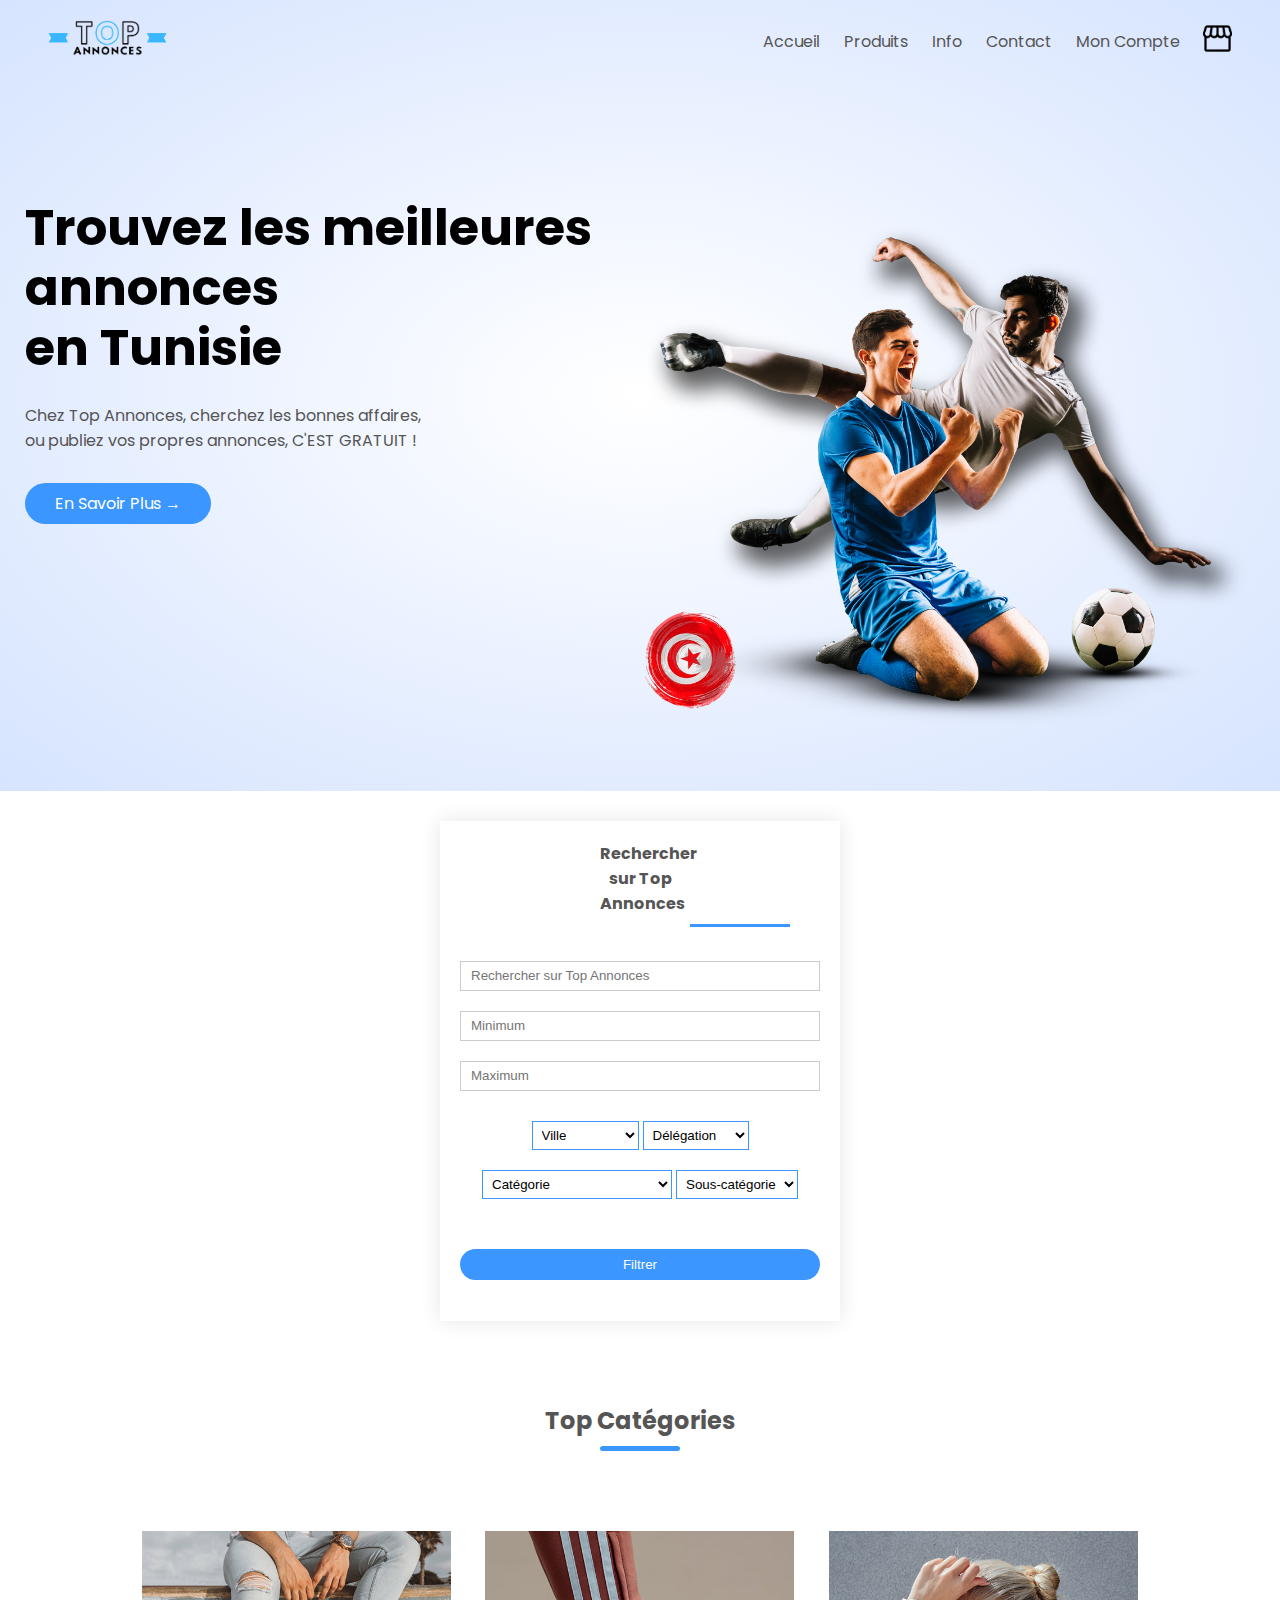
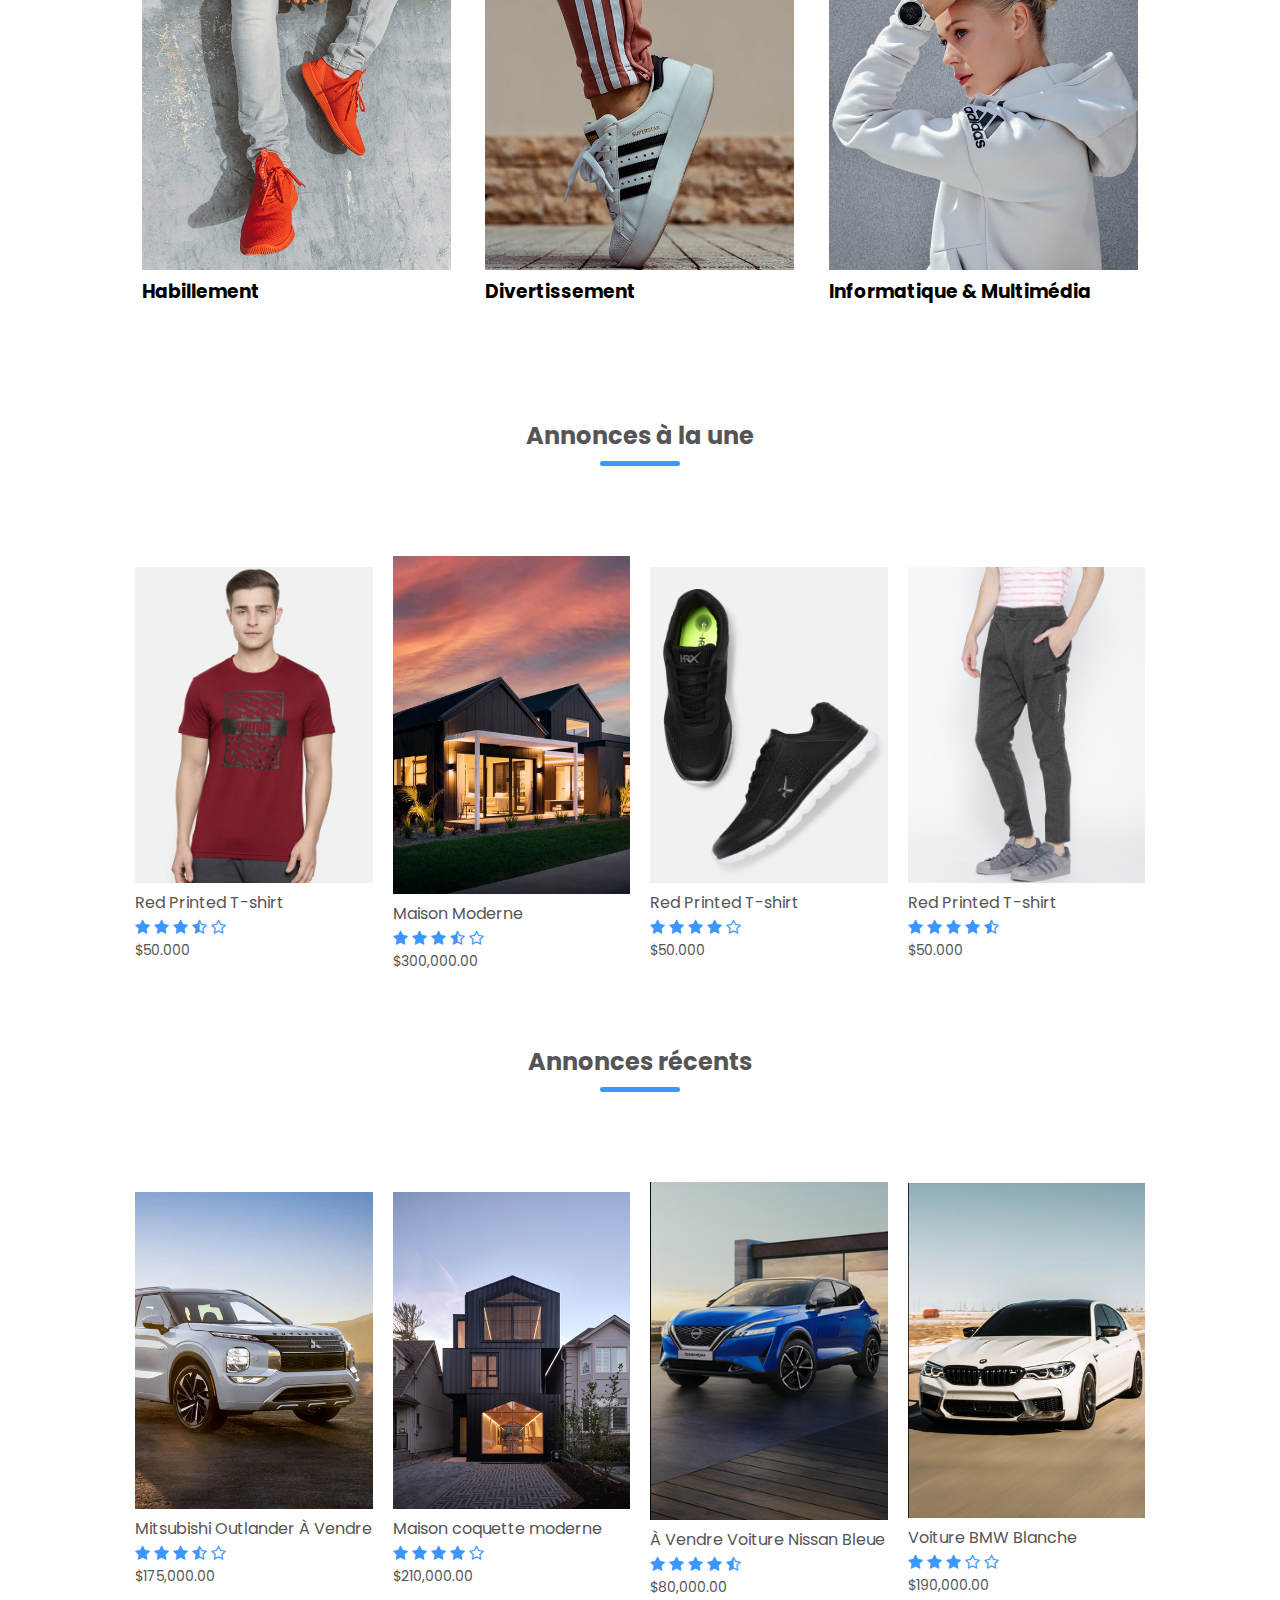
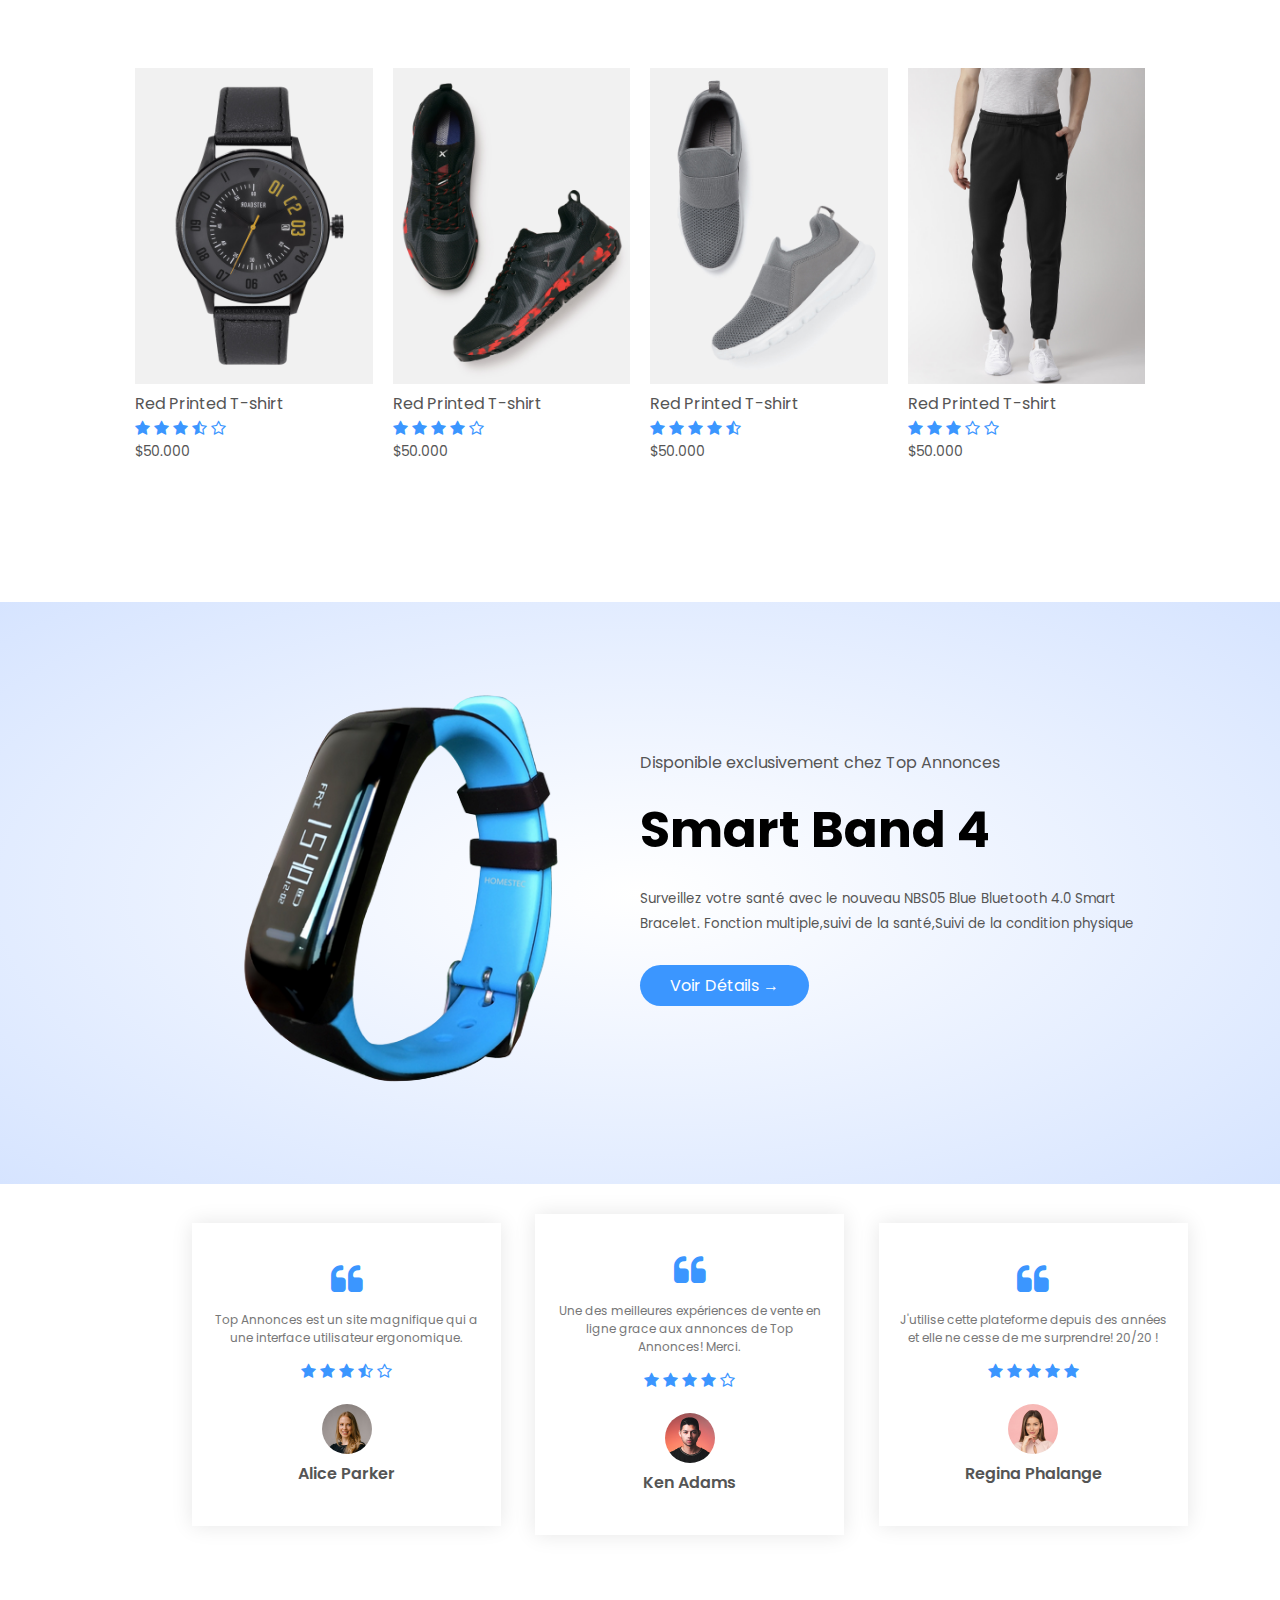
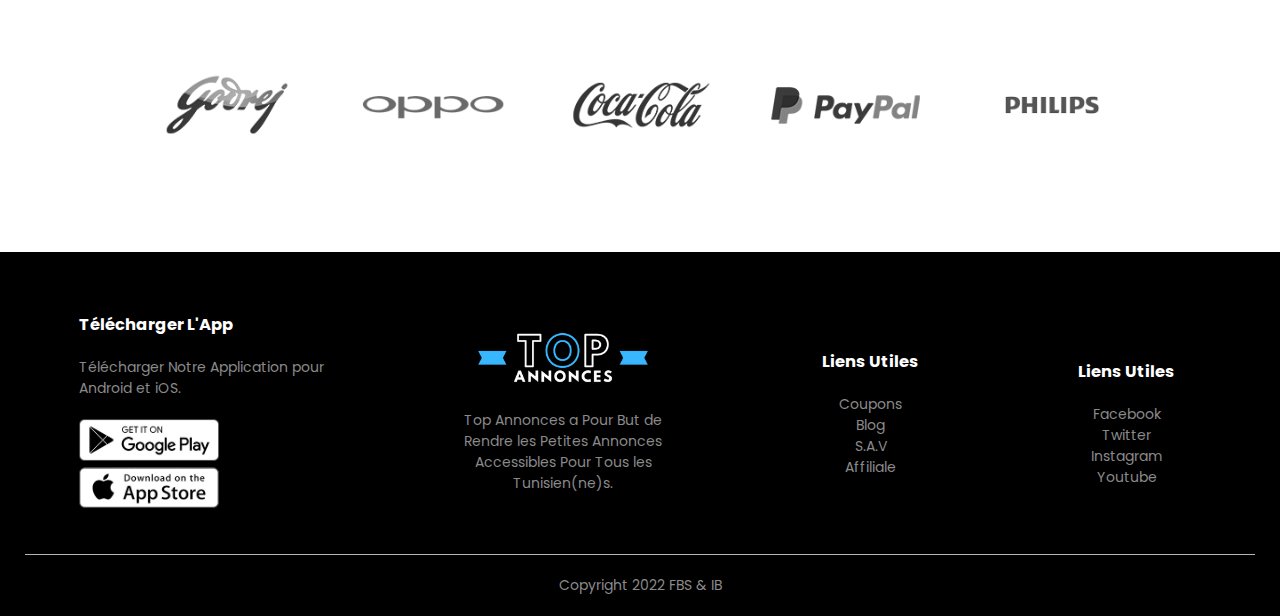
<file: index.html>
<!DOCTYPE html>
<html lang="en">
<head>
	<meta charset="UTF-8">
	<meta http-equiv="X-UA-Compatible" content="IE=edge">
	<meta name="viewport" content="width=device-width, initial-scale=1.0">
	
	<link rel="stylesheet" href="css/styles.css">
	<link rel="stylesheet" href="https://fonts.googleapis.com/css2?family=Poppins:wght@300;400;500;600;700&display=swap">
	<link rel="stylesheet" href="https://stackpath.bootstrapcdn.com/font-awesome/4.7.0/css/font-awesome.min.css">

	<title>Top Annonces</title>
</head>
<body>

	<div class="header">
		<div class="container">
			<div class="navbar">
				<div class="logo">
					<a href="index.html"><img src="images/logo.png" width="125px" alt="logo"> </a>
				</div>
				<nav>
					<ul>
						<li><a href="index.html">Accueil</a></li>
						<li><a href="products.html">Produits</a></li>
						<li><a href="">Info</a></li>
						<li><a href="">Contact</a></li>
						<li><a href="account.html">Mon Compte</a></li>
					</ul>
				</nav>
				<a href="myads.html"><img src="images/storefront.png" alt="" width="35px" height="35px"></a>
			</div>

			<div class="row">
				<div class="col-2">
					<h1>Trouvez les meilleures annonces <br> en Tunisie</h1>
					<p>Chez Top Annonces, cherchez les bonnes affaires, <br> ou publiez vos propres annonces, C'EST GRATUIT ! </p>
					<a href="" class="btn">En Savoir Plus &#8594;</a>
					<br>
					<img src="images/tunisia.png" id="tunisia" alt="">

				</div>
				<div class="col-2">
					<!--	src="https://image.similarpng.com/very-thumbnail/2021/04/Tunisia-flag-icon-on-transparent-background-PNG.png"	-->
					<img src="images/image1.png" alt="">
				</div>

			</div>
		</div>
	</div>


    <!--        Form        -->
        <div class="container">
            <div class="row">
               
                    <div class="form-container filter-container">
                        <div class="form-btn">
                            <span onclick="register()">Rechercher sur Top Annonces</span>
                            <hr id="Indicator">
                        </div>

                        
                        <form id="RegisterForm" action="">
							<div class="row">
									<input type="text" placeholder="Rechercher sur Top Annonces" >
								
							</div>
							<div class="row">
									<input type="number" placeholder="Minimum">

									<input type="number" placeholder="Maximum">

							</div>
							
							<select name="" id="">
								<option value="">Ville</option>
								<option value="">Ariana</option>
								<option value="">Ben Arous</option>
								<option value="">Bizerte</option>
								<option value="">Béja</option>
								<option value="">Gabes</option>
								<option value="">Gafsa</option>
								<option value="">Jendouba</option>
								<option value="">Kairouan</option>
								<option value="">Kasserine</option>
								<option value="">Kébili</option>
								<option value="">La Manouba</option>
								<option value="">Le Kef</option>
								<option value="">Mahdia</option>
								<option value="">Monastir</option>
								<option value="">Médenine</option>
								<option value="">Nabeul</option>
								<option value="">Sfax</option>
								<option value="">Sidi Bou Zid</option>
								<option value="">Siliana</option>
								<option value="">Sousse</option>
								<option value="">Tataouine</option>
								<option value="">Tozeur</option>
								<option value="">Tunis</option>
								<option value="">Zaghouan</option>
							</select>
							<select name="" id="">
								<option value="">Délégation</option>
								<option value="">Autres Villes</option>
							</select>
							<select name="" id="">
								<option value="">Catégorie</option>
								<option value="">Véhicules</option>
								<option value="">MAison et Jardin</option>
								<option value="">Emploi et Services</option>
								<option value="">Immobilier</option>
								<option value="">Habillement et Bien Etre</option>
								<option value="">Informatique et Multimédia</option>
								<option value="">Loisirs et Divertissement</option>
								<option value="">Autres</option>
							</select>
							<select name="" id="">
								<option value="">Sous-catégorie</option>
								<option value="">Autres</option>
							</select>

							<button type="submit" class="btn">Filtrer</button>
                        </form>

                    </div>
            </div>
        </div>

	<!------- featured categories ---------->
	<div class="categories">
		<div class="small-container">
			<h2 class="title">Top Catégories</h2>
			<div class="row">
				<div class="col-3">
					<img src="images/category-1.jpg" alt="">
					<h3>Habillement</h3>
				</div>
				<div class="col-3">
					<img src="images/category-2.jpg" alt="">
					<h3>Divertissement</h3>
				</div>
				<div class="col-3">
					<img src="images/category-3.jpg" alt="">
					<h3>Informatique & Multimédia</h3>
				</div>
	
			</div>
		</div>
		
	</div>

		<!------- featured products ---------->

	<div class="small-container">
		
		<h2 class="title">Annonces à la une</h2>
		
		<div class="row">
			
			<div class="col-4">
				<a href="product-details.html"><img src="images/product-1.jpg" alt=""></a>
				<a href="product-details.html"><h4>Red Printed T-shirt</h4></a>
				<div class="rating">
					<i class="fa fa-star" ></i>
					<i class="fa fa-star" ></i>
					<i class="fa fa-star" ></i>
					<i class="fa fa-star-half-o" ></i>
					<i class="fa fa-star-o" ></i>
				</div>
				<p>$50.000</p>
			</div>
			<div class="col-4">
				<img src="images/House-1.png" alt="">
				<h4>Maison Moderne</h4>
				<div class="rating">
					<i class="fa fa-star" ></i>
					<i class="fa fa-star" ></i>
					<i class="fa fa-star" ></i>
					<i class="fa fa-star-half-o" ></i>
					<i class="fa fa-star-o" ></i>
				</div>
				<p>$300,000.00</p>
			</div>
			<div class="col-4">
				<img src="images/product-2.jpg" alt="">
				<h4>Red Printed T-shirt</h4>
				<div class="rating">
					<i class="fa fa-star" ></i>
					<i class="fa fa-star" ></i>
					<i class="fa fa-star" ></i>
					<i class="fa fa-star" ></i>
					<i class="fa fa-star-o" ></i>
				</div>
				<p>$50.000</p>
			</div>
			<div class="col-4">
				<img src="images/product-3.jpg" alt="">
				<h4>Red Printed T-shirt</h4>
				<div class="rating">
					<i class="fa fa-star" ></i>
					<i class="fa fa-star" ></i>
					<i class="fa fa-star" ></i>
					<i class="fa fa-star" ></i>
					<i class="fa fa-star-half-o" ></i>
				</div>
				<p>$50.000</p>
			</div>
			
		</div>


		<h2 class="title">Annonces récents</h2>
		
		
		<div class="row">
			
			<div class="col-4">
				<img src="images/car-2.png" alt="">
				<h4>Mitsubishi Outlander À Vendre</h4>
				<div class="rating">
					<i class="fa fa-star" ></i>
					<i class="fa fa-star" ></i>
					<i class="fa fa-star" ></i>
					<i class="fa fa-star-half-o" ></i>
					<i class="fa fa-star-o" ></i>
				</div>
				<p>$175,000.00</p>
			</div>
			<div class="col-4">
				<img src="images/House-2.png" alt="">
				<h4>Maison coquette moderne</h4>
				<div class="rating">
					<i class="fa fa-star" ></i>
					<i class="fa fa-star" ></i>
					<i class="fa fa-star" ></i>
					<i class="fa fa-star" ></i>
					<i class="fa fa-star-o" ></i>
				</div>
				<p>$210,000.00</p>
			</div>
			<div class="col-4">
				<img src="images/car-1.png" alt="">
				<h4>À Vendre Voiture Nissan Bleue</h4>
				<div class="rating">
					<i class="fa fa-star" ></i>
					<i class="fa fa-star" ></i>
					<i class="fa fa-star" ></i>
					<i class="fa fa-star" ></i>
					<i class="fa fa-star-half-o" ></i>
				</div>
				<p>$80,000.00</p>
			</div>
			<div class="col-4">
				<img src="images/car-3.png" alt="">
				<h4>Voiture BMW Blanche</h4>
				<div class="rating">
					<i class="fa fa-star" ></i>
					<i class="fa fa-star" ></i>
					<i class="fa fa-star" ></i>
					<i class="fa fa-star-o" ></i>
					<i class="fa fa-star-o" ></i>
				</div>
				<p>$190,000.00</p>
			</div>
			
		</div>


		<div class="row">
			<div class="col-4">
				<img src="images/product-9.jpg" alt="">
				<h4>Red Printed T-shirt</h4>
				<div class="rating">
					<i class="fa fa-star" ></i>
					<i class="fa fa-star" ></i>
					<i class="fa fa-star" ></i>
					<i class="fa fa-star-half-o" ></i>
					<i class="fa fa-star-o" ></i>
				</div>
				<p>$50.000</p>
			</div>
			<div class="col-4">
				<img src="images/product-10.jpg" alt="">
				<h4>Red Printed T-shirt</h4>
				<div class="rating">
					<i class="fa fa-star" ></i>
					<i class="fa fa-star" ></i>
					<i class="fa fa-star" ></i>
					<i class="fa fa-star" ></i>
					<i class="fa fa-star-o" ></i>
				</div>
				<p>$50.000</p>
			</div>
			<div class="col-4">
				<img src="images/product-11.jpg" alt="">
				<h4>Red Printed T-shirt</h4>
				<div class="rating">
					<i class="fa fa-star" ></i>
					<i class="fa fa-star" ></i>
					<i class="fa fa-star" ></i>
					<i class="fa fa-star" ></i>
					<i class="fa fa-star-half-o" ></i>
				</div>
				<p>$50.000</p>
			</div>
			<div class="col-4">
				<img src="images/product-12.jpg" alt="">
				<h4>Red Printed T-shirt</h4>
				<div class="rating">
					<i class="fa fa-star" ></i>
					<i class="fa fa-star" ></i>
					<i class="fa fa-star" ></i>
					<i class="fa fa-star-o" ></i>
					<i class="fa fa-star-o" ></i>
				</div>
				<p>$50.000</p>
			</div>
			
		</div>

	</div>

	<!--		OFFERS		-->

	<div class="offer">
		<div class="small-container">
			<div class="row">
				<div class="col-2">
					<img src="images/watch.png" class="offer-img" alt="">
				</div>
				<div class="col-2">
					<p>Disponible exclusivement chez Top Annonces</p>
					<h1>Smart Band 4</h1>
					<small>Surveillez votre santé avec le nouveau NBS05 Blue Bluetooth 4.0 Smart Bracelet. Fonction multiple,suivi de la santé,Suivi de la condition physique </small>
					<a href="" class="btn">Voir Détails &#8594;</a>
				</div>

			</div>
		</div>
	</div>

	<!--		TESTIMONIALS		-->
	<div class="testimonial">
		<div class="small-container">
			<div class="row">
				<div class="col-3">
					<i class="fa fa-quote-left" ></i>

					<p>Top Annonces est un site magnifique qui a une interface utilisateur ergonomique.</p>	
					<div class="rating">
						<i class="fa fa-star" ></i>
						<i class="fa fa-star" ></i>
						<i class="fa fa-star" ></i>
						<i class="fa fa-star-half-o" ></i>
						<i class="fa fa-star-o" ></i>
					</div>
					<img src="images/user-1.png" alt="">
					<h3>Alice Parker</h3>
				</div>
				<div class="col-3">
					<i class="fa fa-quote-left" ></i>

					<p>Une des meilleures expériences de vente en ligne grace aux annonces de Top Annonces! Merci.</p>
					<div class="rating">
						<i class="fa fa-star" ></i>
						<i class="fa fa-star" ></i>
						<i class="fa fa-star" ></i>
						<i class="fa fa-star" ></i>
						<i class="fa fa-star-o" ></i>
					</div>
					<img src="images/user-2.png" alt="">
					<h3>Ken Adams</h3>
				</div>
				<div class="col-3">
					<i class="fa fa-quote-left" ></i>

					<p>J'utilise cette plateforme depuis des années et elle ne cesse de me surprendre! 20/20 !</p>
					<div class="rating">
						<i class="fa fa-star" ></i>
						<i class="fa fa-star" ></i>
						<i class="fa fa-star" ></i>
						<i class="fa fa-star" ></i>
						<i class="fa fa-star" ></i>
					</div>
					<img src="images/user-3.png" alt="">
					<h3>Regina Phalange</h3>
				</div>
			</div>
		</div>
	</div>

	<!--		BRANDS		-->

	<div class="brands">
		<div class="small-container">
			<div class="row">
				<div class="col-5">
					<img src="images/logo-godrej.png" alt="">
				</div>
				<div class="col-5">
					<img src="images/logo-oppo.png" alt="">
				</div>
				<div class="col-5">
					<img src="images/logo-coca-cola.png" alt="">
				</div>
				<div class="col-5">
					<img src="images/logo-paypal.png" alt="">
				</div>
				<div class="col-5">
					<img src="images/logo-philips.png" alt="">
				</div>
			</div>
		</div>
	</div>

	<!--		footer		-->

	<div class="footer">
		<div class="container">
			<div class="row">
				<div class="footer-col-1">
					<h3>Télécharger L'App</h3>
					<p>Télécharger Notre Application pour Android et iOS.</p>
					<div class="app-logo">
						<img src="images/play-store.png" alt="">
						<img src="images/app-store.png" alt="">
					</div>
				</div>
				<div class="footer-col-2">
					<img src="images/logo-white.png" alt="">
					<p>Top Annonces a Pour But de Rendre les Petites Annonces Accessibles Pour Tous les Tunisien(ne)s.</p>
				</div>
				<div class="footer-col-3">
					<h3>Liens Utiles</h3>
					<ul>
						<li>Coupons</li>
						<li>Blog</li>
						<li>S.A.V</li>
						<li>Affiliale</li>
					</ul>
				</div>
				<div class="footer-col-4">
					<h3>Liens Utiles</h3>
					<ul>
						<li>Facebook</li>
						<li>Twitter</li>
						<li>Instagram</li>
						<li>Youtube</li>
					</ul>
				</div>
			</div>
			<hr>
			<p class="copyright">Copyright 2022 FBS & IB</p>

		</div>
	</div>


</body>
</html>
</file>
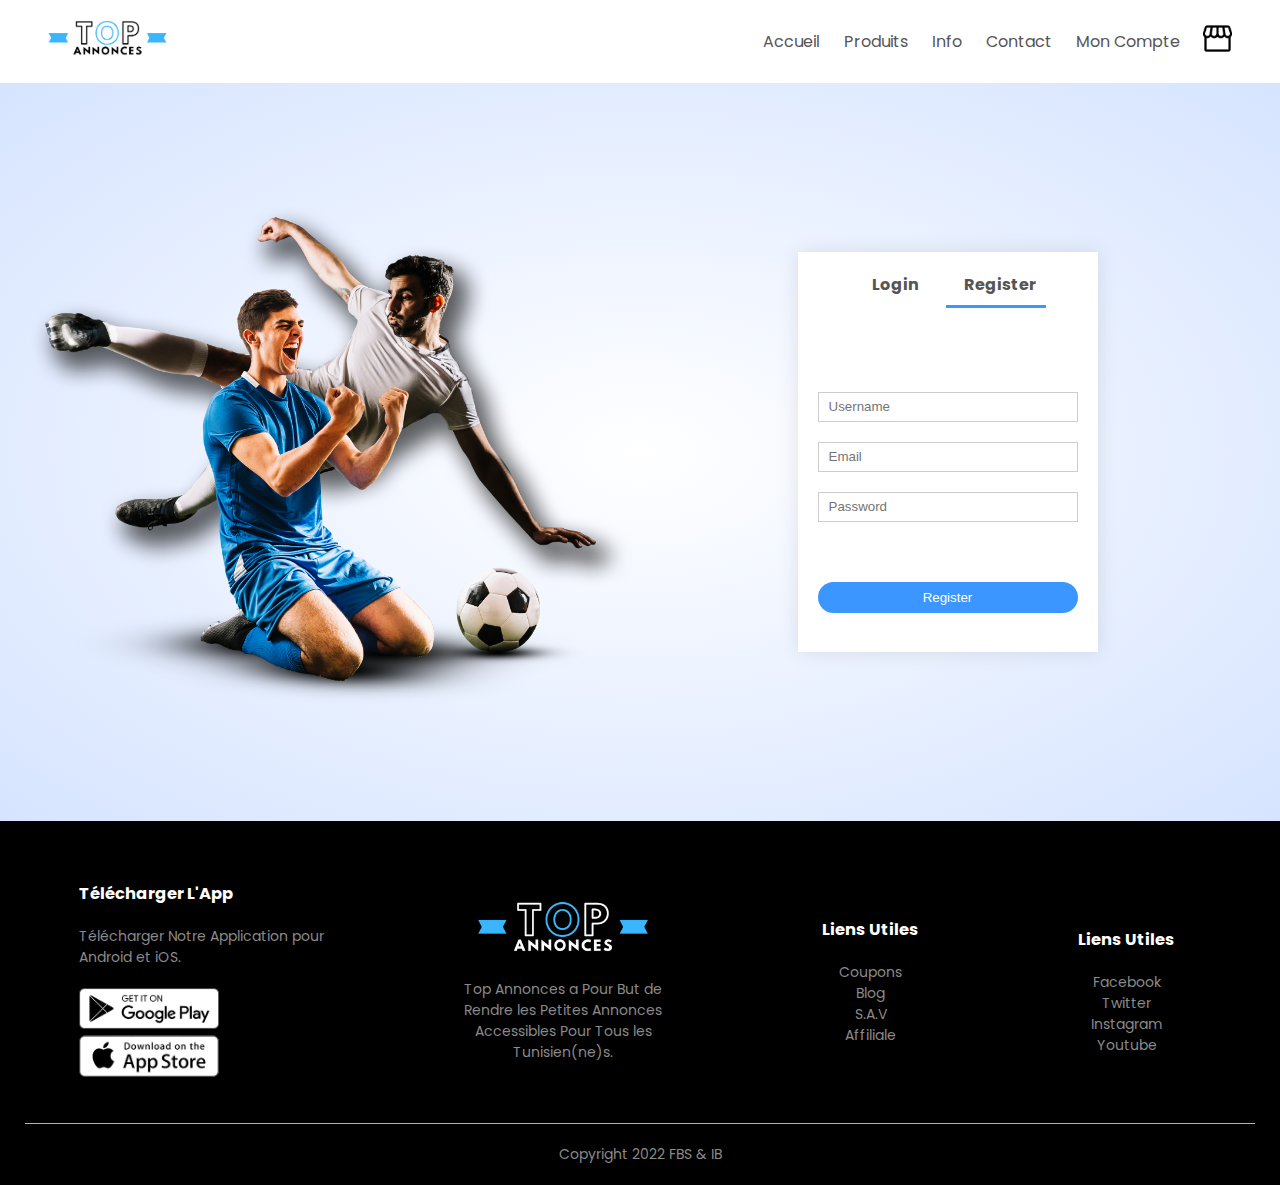
<file: account.html>
<!DOCTYPE html>
<html lang="en">
<head>
	<meta charset="UTF-8">
	<meta http-equiv="X-UA-Compatible" content="IE=edge">
	<meta name="viewport" content="width=device-width, initial-scale=1.0">
	
	<link rel="stylesheet" href="css/styles.css">
	<link rel="stylesheet" href="https://fonts.googleapis.com/css2?family=Poppins:wght@300;400;500;600;700&display=swap">
	<link rel="stylesheet" href="https://stackpath.bootstrapcdn.com/font-awesome/4.7.0/css/font-awesome.min.css">

	<title>Top Annonces - Produits</title>
</head>
<body>

    <div class="container">
        <div class="navbar">
            <div class="logo">
                <a href="index.html"><img src="images/logo.png" width="125px" alt="logo"> </a>
            </div>
            <nav>
                <ul>
                    <li><a href="index.html">Accueil</a></li>
                    <li><a href="products.html">Produits</a></li>
                    <li><a href="">Info</a></li>
                    <li><a href="">Contact</a></li>
                    <li><a href="account.html">Mon Compte</a></li>
                </ul>
            </nav>
            <a href=""><img src="images/storefront.png" alt="" width="35px" height="35px"></a>
        </div>

    </div>


    <!--        Account Page        -->
    <div class="account-page">
        <div class="container">
            <div class="row">
                <div class="col-2">
                    <img src="images/image1.png" alt="" width="100%">
                </div>
                <div class="col-2">
                    <div class="form-container">
                        <div class="form-btn">
                            <span onclick="login()">Login</span>
                            <span onclick="register()">Register</span>
                            <hr id="Indicator">
                        </div>

                        <form id="LoginForm" action="">
                            <input type="text"  placeholder="Username" >
                            <input type="password" placeholder="Password">
                            <button type="submit" class="btn">Login</button>
                            <a href="">Forgot Password</a>
                        </form>
                        <form id="RegisterForm" action="">
                            <input type="text" placeholder="Username" >
                            <input type="email" placeholder="Email">
                            <input type="password" placeholder="Password">
                            <button type="submit" class="btn">Register</button>
                        </form>

                    </div>
                </div>
            </div>
        </div>
    </div>



	<!--		footer		-->

	<div class="footer">
		<div class="container">
			<div class="row">
				<div class="footer-col-1">
					<h3>Télécharger L'App</h3>
					<p>Télécharger Notre Application pour Android et iOS.</p>
					<div class="app-logo">
						<img src="images/play-store.png" alt="">
						<img src="images/app-store.png" alt="">
					</div>
				</div>
				<div class="footer-col-2">
					<img src="images/logo-white.png" alt="">
					<p>Top Annonces a Pour But de Rendre les Petites Annonces Accessibles Pour Tous les Tunisien(ne)s.</p>
				</div>
				<div class="footer-col-3">
					<h3>Liens Utiles</h3>
					<ul>
						<li>Coupons</li>
						<li>Blog</li>
						<li>S.A.V</li>
						<li>Affiliale</li>
					</ul>
				</div>
				<div class="footer-col-4">
					<h3>Liens Utiles</h3>
					<ul>
						<li>Facebook</li>
						<li>Twitter</li>
						<li>Instagram</li>
						<li>Youtube</li>
					</ul>
				</div>
			</div>
			<hr>
			<p class="copyright">Copyright 2022 FBS & IB</p>

		</div>
	</div>

<!--        JS For Toggle From      -->
    <script>
        var LoginForm = document.getElementById("LoginForm");
        var RegisterForm = document.getElementById("RegisterForm");
        var Indicator = document.getElementById("Indicator");

        function register(){
            RegisterForm.style.transform = "translateX(0px)";
            LoginForm.style.transform = "translateX(0px)";
            Indicator.style.transform="translateX(100px)";
        }
        function login(){
            RegisterForm.style.transform = "translateX(300px)";
            LoginForm.style.transform = "translateX(300px)";
            Indicator.style.transform="translateX(0px)";

        }

    </script>

</body>
</html>
</file>
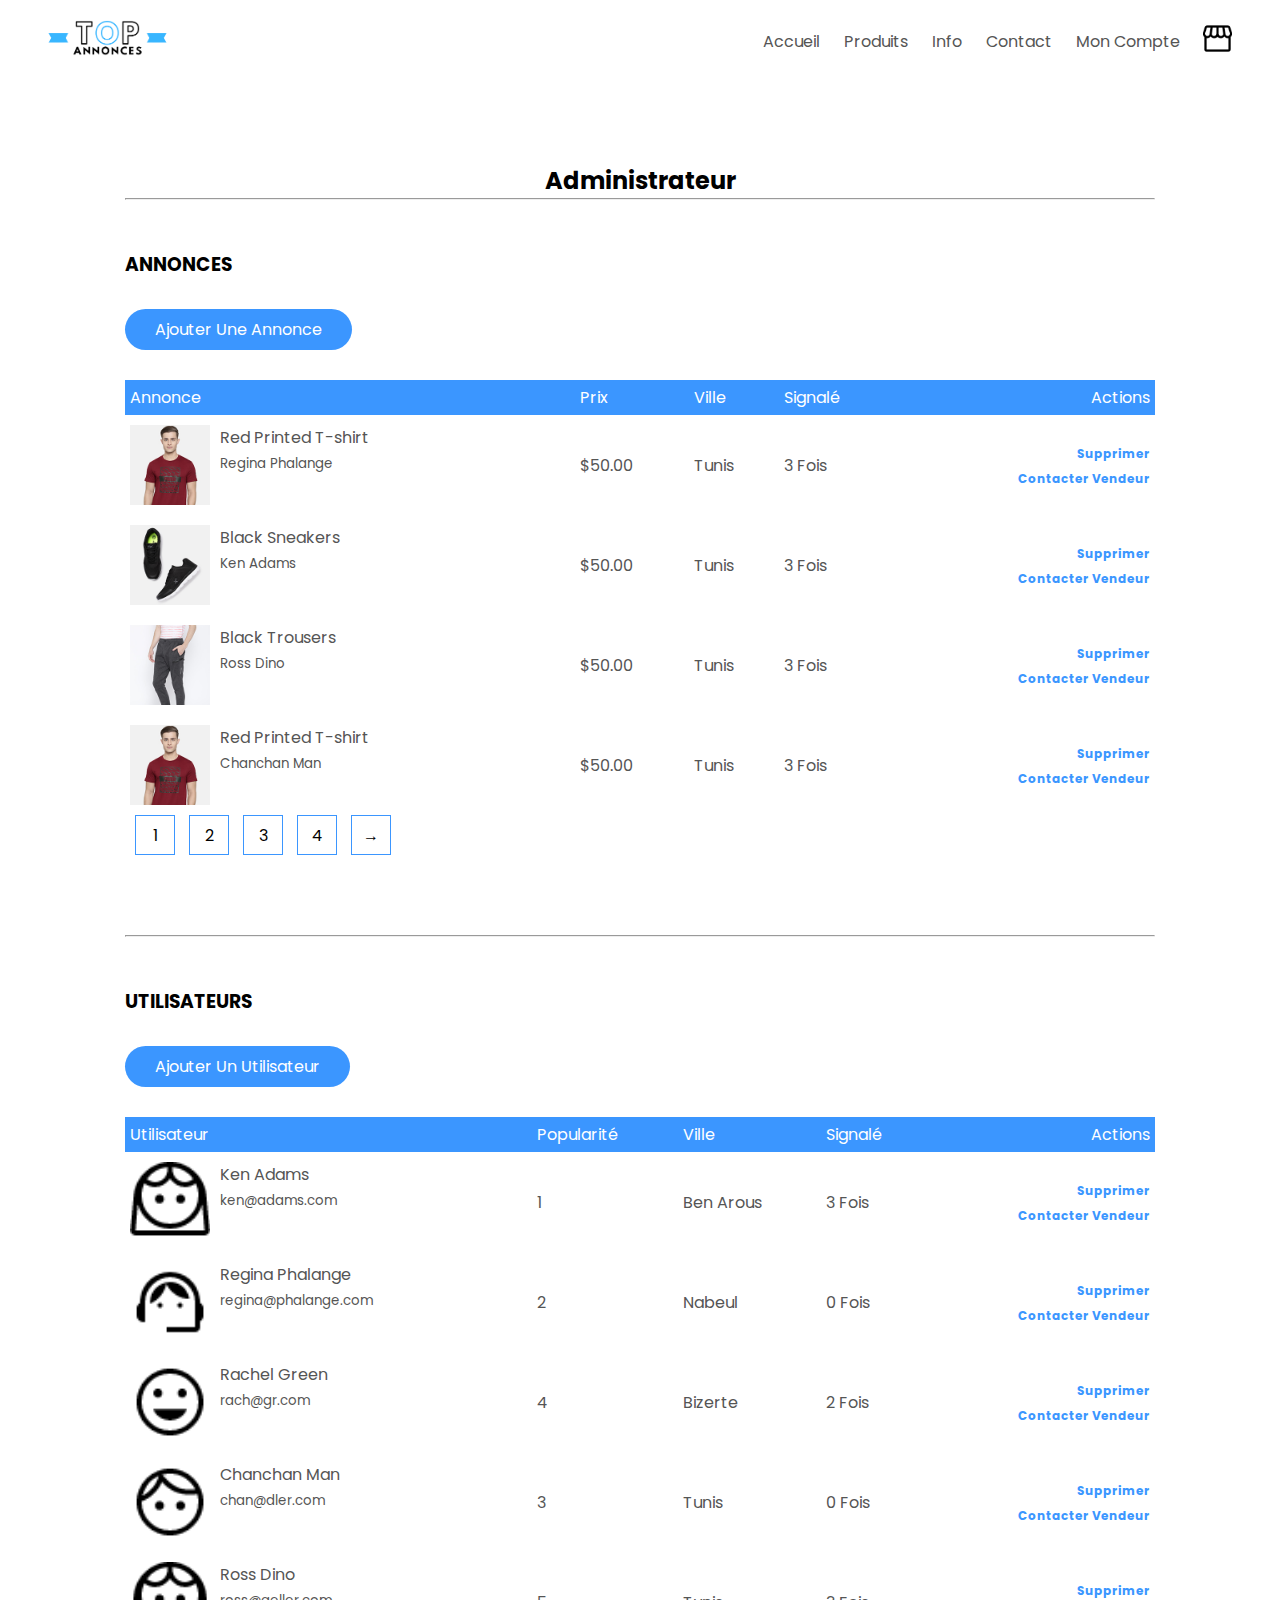
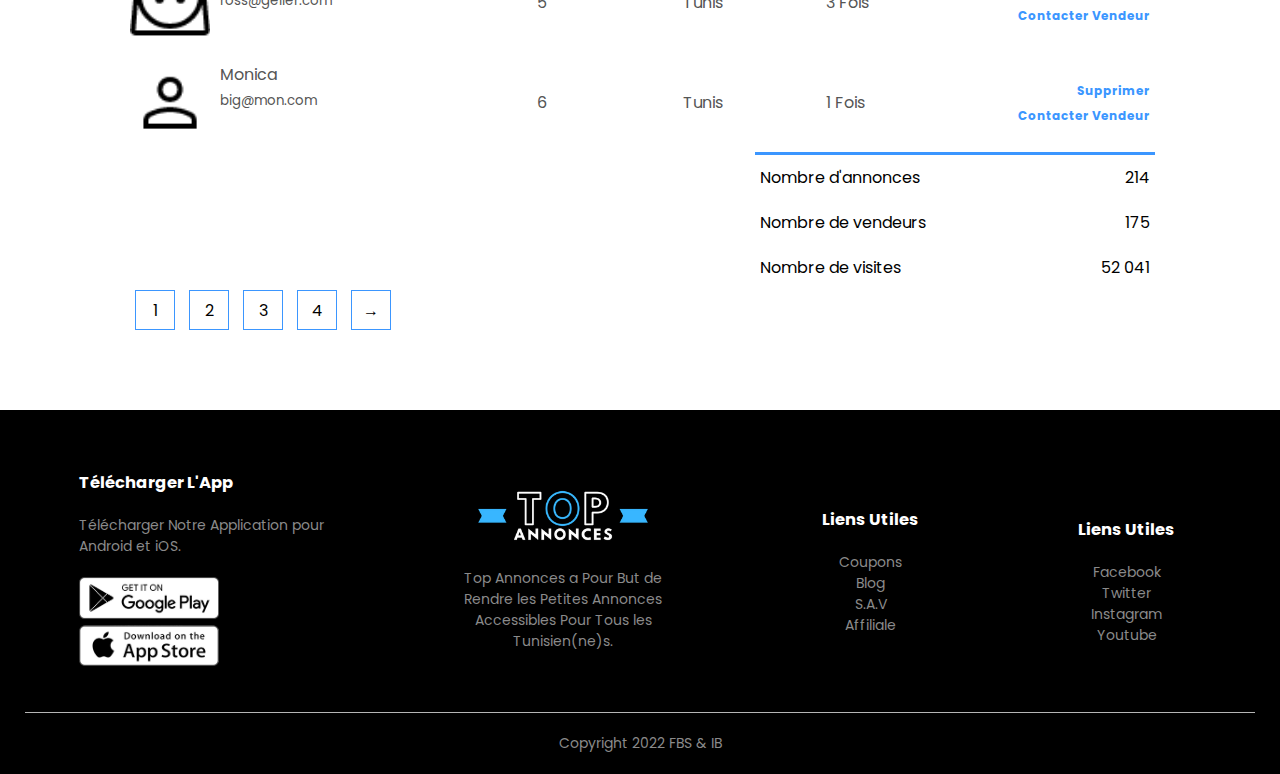
<file: admin.html>
<!DOCTYPE html>
<html lang="en">
<head>
	<meta charset="UTF-8">
	<meta http-equiv="X-UA-Compatible" content="IE=edge">
	<meta name="viewport" content="width=device-width, initial-scale=1.0">
	
	<link rel="stylesheet" href="css/styles.css">
	<link rel="stylesheet" href="https://fonts.googleapis.com/css2?family=Poppins:wght@300;400;500;600;700&display=swap">
	<link rel="stylesheet" href="https://stackpath.bootstrapcdn.com/font-awesome/4.7.0/css/font-awesome.min.css">

	<title>Top Annonces - Produits</title>
</head>
<body>

   
		<div class="container">
			<div class="navbar">
				<div class="logo">
					<a href="index.html"><img src="images/logo.png" width="125px" alt="logo"> </a>
				</div>
				<nav>
					<ul>
						<li><a href="index.html">Accueil</a></li>
						<li><a href="products.html">Produits</a></li>
						<li><a href="">Info</a></li>
						<li><a href="">Contact</a></li>
						<li><a href="account.html">Mon Compte</a></li>
					</ul>
				</nav>
				<a href="myads.html"><img src="images/storefront.png" alt="" width="35px" height="35px"></a>
			</div>

		</div>


    <!--        Annonces      -->
    <div class="small-container cart-page admin-page">
        <h2>Administrateur</h2>
        <hr>
        <h3>ANNONCES</h3>
        <a href="publish.html" class="btn">Ajouter Une Annonce</a>

        <table>
            <tr>
                <th>Annonce</th>
                <th>Prix</th>
                <th>Ville</th>
                <th>Signalé</th>
                <th>Actions</th>

            </tr>
            <tr>
                <td>
                    <div class="cart-info">
                        <img src="images/buy-1.jpg" alt="">
                        <div>
                            <p>Red Printed T-shirt</p>
                            <small>Regina Phalange</small>
                            <br>
                            
                        </div>
                    </div>
                </td>
                <td><p>$50.00</p></td>
                <td><p>Tunis</p></td>
                <td><p>3 Fois</p></td>

                <td><a href=""> <b>Supprimer</b> </a> <br> <a href=""> <b>Contacter Vendeur</b> </a></td>

            </tr>
            <tr>
                <td>
                    <div class="cart-info">
                        <img src="images/buy-2.jpg" alt="">
                        <div>
                            <p>Black Sneakers</p>
                            <small>Ken Adams</small>
                            <br>
                            
                        </div>
                    </div>
                </td>
                <td><p>$50.00</p></td>
                <td><p>Tunis</p></td>
                <td><p>3 Fois</p></td>

                <td><a href=""> <b>Supprimer</b> </a> <br> <a href=""> <b>Contacter Vendeur</b> </a></td>

            </tr>
            <tr>
                <td>
                    <div class="cart-info">
                        <img src="images/buy-3.jpg" alt="">
                        <div>
                            <p>Black Trousers</p>
                            <small>Ross Dino</small>
                            <br>
                            
                        </div>
                    </div>
                </td>
                <td><p>$50.00</p></td>
                <td><p>Tunis</p></td>
                <td><p>3 Fois</p></td>

                <td><a href=""> <b>Supprimer</b> </a> <br> <a href=""> <b>Contacter Vendeur</b> </a></td>

            </tr>
            <tr>
                <td>
                    <div class="cart-info">
                        <img src="images/buy-1.jpg" alt="">
                        <div>
                            <p>Red Printed T-shirt</p>
                            <small>Chanchan Man</small>
                            <br>
                            
                        </div>
                    </div>
                </td>
                <td><p>$50.00</p></td>
                <td><p>Tunis</p></td>
                <td><p>3 Fois</p></td>

                <td><a href=""> <b>Supprimer</b> </a> <br> <a href=""> <b>Contacter Vendeur</b> </a></td>

            </tr>

        </table>

        <div class="page-btn">
            <span>1</span>
            <span>2</span>
            <span>3</span>
            <span>4</span>
            <span>&#8594;</span>

        </div>
        <hr>
        <h3>UTILISATEURS</h3>
        <a href="account.html" class="btn">Ajouter Un Utilisateur</a>

        <table>
            <tr>
                <th>Utilisateur</th>
                <th>Popularité</th>
                <th>Ville</th>
                <th>Signalé</th>
                <th>Actions</th>

            </tr>
            <tr>
                <td>
                    <div class="cart-info">
                        <img src="images/Gicon-2.png" alt="">
                        <div>
                            <p>Ken Adams</p>
                            <small>ken@adams.com</small>
                            <br>
                            
                        </div>
                    </div>
                </td>
                <td><p>1</p></td>
                <td><p>Ben Arous</p></td>
                <td><p>3 Fois</p></td>

                <td><a href=""> <b>Supprimer</b> </a> <br> <a href=""> <b>Contacter Vendeur</b> </a></td>

            </tr>
            <tr>
                <td>
                    <div class="cart-info">
                        <img src="images/Gicon-3.png" alt="">
                        <div>
                            <p>Regina Phalange</p>
                            <small>regina@phalange.com</small>
                            <br>
                            
                        </div>
                    </div>
                </td>
                <td><p>2</p></td>
                <td><p>Nabeul</p></td>
                <td><p>0 Fois</p></td>

                <td><a href=""> <b>Supprimer</b> </a> <br> <a href=""> <b>Contacter Vendeur</b> </a></td>

            </tr>
            <tr>
                <td>
                    <div class="cart-info">
                        <img src="images/Gicon-4.png" alt="">
                        <div>
                            <p>Rachel Green</p>
                            <small>rach@gr.com</small>
                            <br>
                            
                        </div>
                    </div>
                </td>
                <td><p>4</p></td>
                <td><p>Bizerte</p></td>
                <td><p>2 Fois</p></td>

                <td><a href=""> <b>Supprimer</b> </a> <br> <a href=""> <b>Contacter Vendeur</b> </a></td>

            </tr>
            <tr>
                <td>
                    <div class="cart-info">
                        <img src="images/Gicon-5.png" alt="">
                        <div>
                            <p>Chanchan Man</p>
                            <small>chan@dler.com</small>
                            <br>
                            
                        </div>
                    </div>
                </td>
                <td><p>3</p></td>
                <td><p>Tunis</p></td>
                <td><p>0 Fois</p></td>

                <td><a href=""> <b>Supprimer</b> </a> <br> <a href=""> <b>Contacter Vendeur</b> </a></td>

            </tr>
            <tr>
                <td>
                    <div class="cart-info">
                        <img src="images/Gicon-2.png" alt="">
                        <div>
                            <p>Ross Dino</p>
                            <small>ross@geller.com</small>
                            <br>
                            
                        </div>
                    </div>
                </td>
                <td><p>5</p></td>
                <td><p>Tunis</p></td>
                <td><p>3 Fois</p></td>

                <td><a href=""> <b>Supprimer</b> </a> <br> <a href=""> <b>Contacter Vendeur</b> </a></td>

            </tr>
            <tr>
                <td>
                    <div class="cart-info">
                        <img src="images/Gicon-1.png" alt="">
                        <div>
                            <p>Monica</p>
                            <small>big@mon.com</small>
                            <br>
                            
                        </div>
                    </div>
                </td>
                <td><p>6</p></td>
                <td><p>Tunis</p></td>
                <td><p>1 Fois</p></td>

                <td><a href=""> <b>Supprimer</b> </a> <br> <a href=""> <b>Contacter Vendeur</b> </a></td>

            </tr>


        </table>
        
        
        <div class="total-price">

            <table>
                <tr>
                    <td>Nombre d'annonces</td>
                    <td>214</td>

                </tr>
                <tr>
                    <td>Nombre de vendeurs</td>
                    <td>175</td>
                    
                </tr>
                <tr>
                    <td>Nombre de visites</td>
                    <td>52 041</td>
                    
                </tr>
            </table>
        </div>

        <div class="page-btn">
            <span>1</span>
            <span>2</span>
            <span>3</span>
            <span>4</span>
            <span>&#8594;</span>

        </div>
    </div>

	<!--		footer		-->

	<div class="footer">
		<div class="container">
			<div class="row">
				<div class="footer-col-1">
					<h3>Télécharger L'App</h3>
					<p>Télécharger Notre Application pour Android et iOS.</p>
					<div class="app-logo">
						<img src="images/play-store.png" alt="">
						<img src="images/app-store.png" alt="">
					</div>
				</div>
				<div class="footer-col-2">
					<img src="images/logo-white.png" alt="">
					<p>Top Annonces a Pour But de Rendre les Petites Annonces Accessibles Pour Tous les Tunisien(ne)s.</p>
				</div>
				<div class="footer-col-3">
					<h3>Liens Utiles</h3>
					<ul>
						<li>Coupons</li>
						<li>Blog</li>
						<li>S.A.V</li>
						<li>Affiliale</li>
					</ul>
				</div>
				<div class="footer-col-4">
					<h3>Liens Utiles</h3>
					<ul>
						<li>Facebook</li>
						<li>Twitter</li>
						<li>Instagram</li>
						<li>Youtube</li>
					</ul>
				</div>
			</div>
			<hr>
			<p class="copyright">Copyright 2022 FBS & IB</p>

		</div>
	</div>



</body>
</html>
</file>
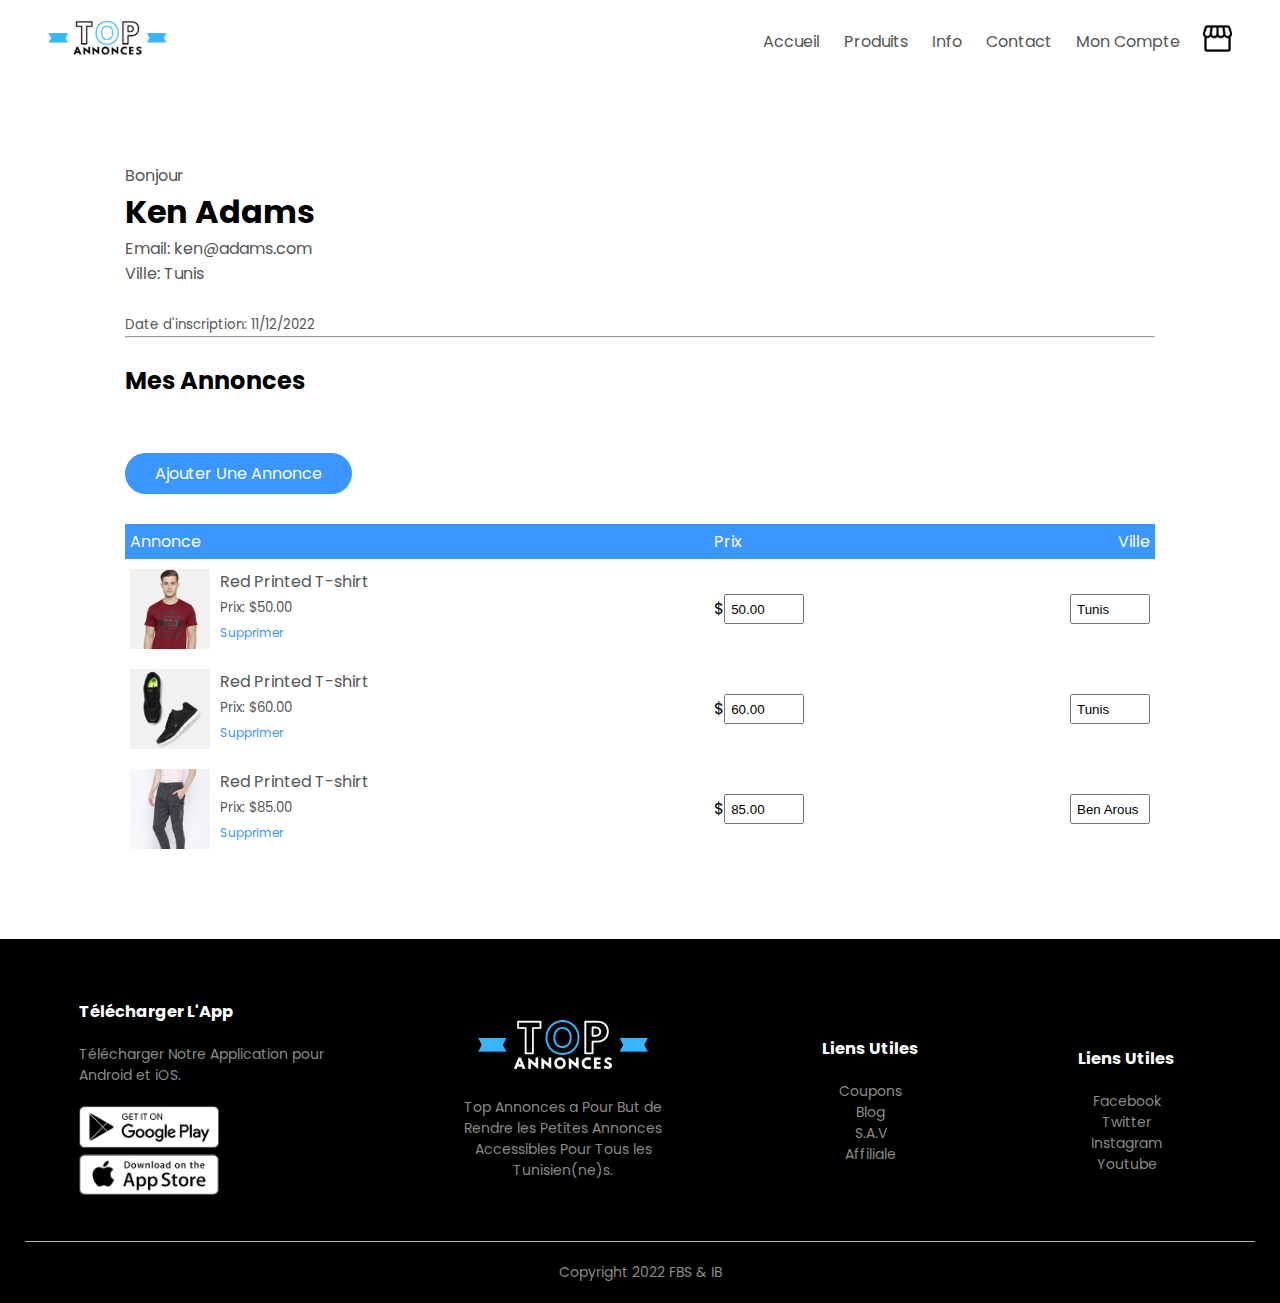
<file: myads.html>
<!DOCTYPE html>
<html lang="en">
<head>
	<meta charset="UTF-8">
	<meta http-equiv="X-UA-Compatible" content="IE=edge">
	<meta name="viewport" content="width=device-width, initial-scale=1.0">
	
	<link rel="stylesheet" href="css/styles.css">
	<link rel="stylesheet" href="https://fonts.googleapis.com/css2?family=Poppins:wght@300;400;500;600;700&display=swap">
	<link rel="stylesheet" href="https://stackpath.bootstrapcdn.com/font-awesome/4.7.0/css/font-awesome.min.css">

	<title>Top Annonces - Produits</title>
</head>
<body>

    
		<div class="container">
			<div class="navbar">
				<div class="logo">
					<a href="index.html"><img src="images/logo.png" width="125px" alt="logo"> </a>
				</div>
				<nav>
					<ul>
						<li><a href="index.html">Accueil</a></li>
						<li><a href="products.html">Produits</a></li>
						<li><a href="">Info</a></li>
						<li><a href="">Contact</a></li>
						<li><a href="account.html">Mon Compte</a></li>
					</ul>
				</nav>
				<a href="myads.html"><img src="images/storefront.png" alt="" width="35px" height="35px"></a>
			</div>

		</div>


    <!--        Cart Items Details      -->
    <div class="small-container cart-page">

        <p>Bonjour</p>
        <h1>Ken Adams</h1>
        <h4>Email: ken@adams.com</h4>
        <h4>Ville: Tunis</h4>
        <br>
        <small>Date d'inscription: 11/12/2022</small>
        <hr><br>
        <h2>Mes Annonces</h2>
        <br>
        <a href="publish.html" class="btn">Ajouter Une Annonce</a>

        <table>
            <tr>
                <th>Annonce</th>
                <th>Prix</th>
                <th>Ville</th>

            </tr>
            <tr>
                <td>
                    <div class="cart-info">
                        <img src="images/buy-1.jpg" alt="">
                        <div>
                            <p>Red Printed T-shirt</p>
                            <small>Prix: $50.00</small>
                            <br>
                            <a href="">Supprimer</a>
                        </div>
                    </div>
                </td>
                <td>$<input type="number" value="50.00"></td>
                <td><input type="text" value="Tunis"></td>

            </tr>
            <tr>
                <td>
                    <div class="cart-info">
                        <img src="images/buy-2.jpg" alt="">
                        <div>
                            <p>Red Printed T-shirt</p>
                            <small>Prix: $60.00</small>
                            <br>
                            <a href="">Supprimer</a>
                        </div>
                    </div>
                </td>
                <td>$<input type="number" value="60.00"></td>
                <td><input type="text" value="Tunis"></td>

            </tr>
            <tr>
                <td>
                    <div class="cart-info">
                        <img src="images/buy-3.jpg" alt="">
                        <div>
                            <p>Red Printed T-shirt</p>
                            <small>Prix: $85.00</small>
                            <br>
                            <a href="">Supprimer</a>
                        </div>
                    </div>
                </td>
                <td>$<input type="number" value="85.00"></td>
                <td><input type="text" value="Ben Arous"></td>

            </tr>
        </table>


    </div>

	<!--		footer		-->

	<div class="footer">
		<div class="container">
			<div class="row">
				<div class="footer-col-1">
					<h3>Télécharger L'App</h3>
					<p>Télécharger Notre Application pour Android et iOS.</p>
					<div class="app-logo">
						<img src="images/play-store.png" alt="">
						<img src="images/app-store.png" alt="">
					</div>
				</div>
				<div class="footer-col-2">
					<img src="images/logo-white.png" alt="">
					<p>Top Annonces a Pour But de Rendre les Petites Annonces Accessibles Pour Tous les Tunisien(ne)s.</p>
				</div>
				<div class="footer-col-3">
					<h3>Liens Utiles</h3>
					<ul>
						<li>Coupons</li>
						<li>Blog</li>
						<li>S.A.V</li>
						<li>Affiliale</li>
					</ul>
				</div>
				<div class="footer-col-4">
					<h3>Liens Utiles</h3>
					<ul>
						<li>Facebook</li>
						<li>Twitter</li>
						<li>Instagram</li>
						<li>Youtube</li>
					</ul>
				</div>
			</div>
			<hr>
			<p class="copyright">Copyright 2022 FBS & IB</p>

		</div>
	</div>



</body>
</html>
</file>
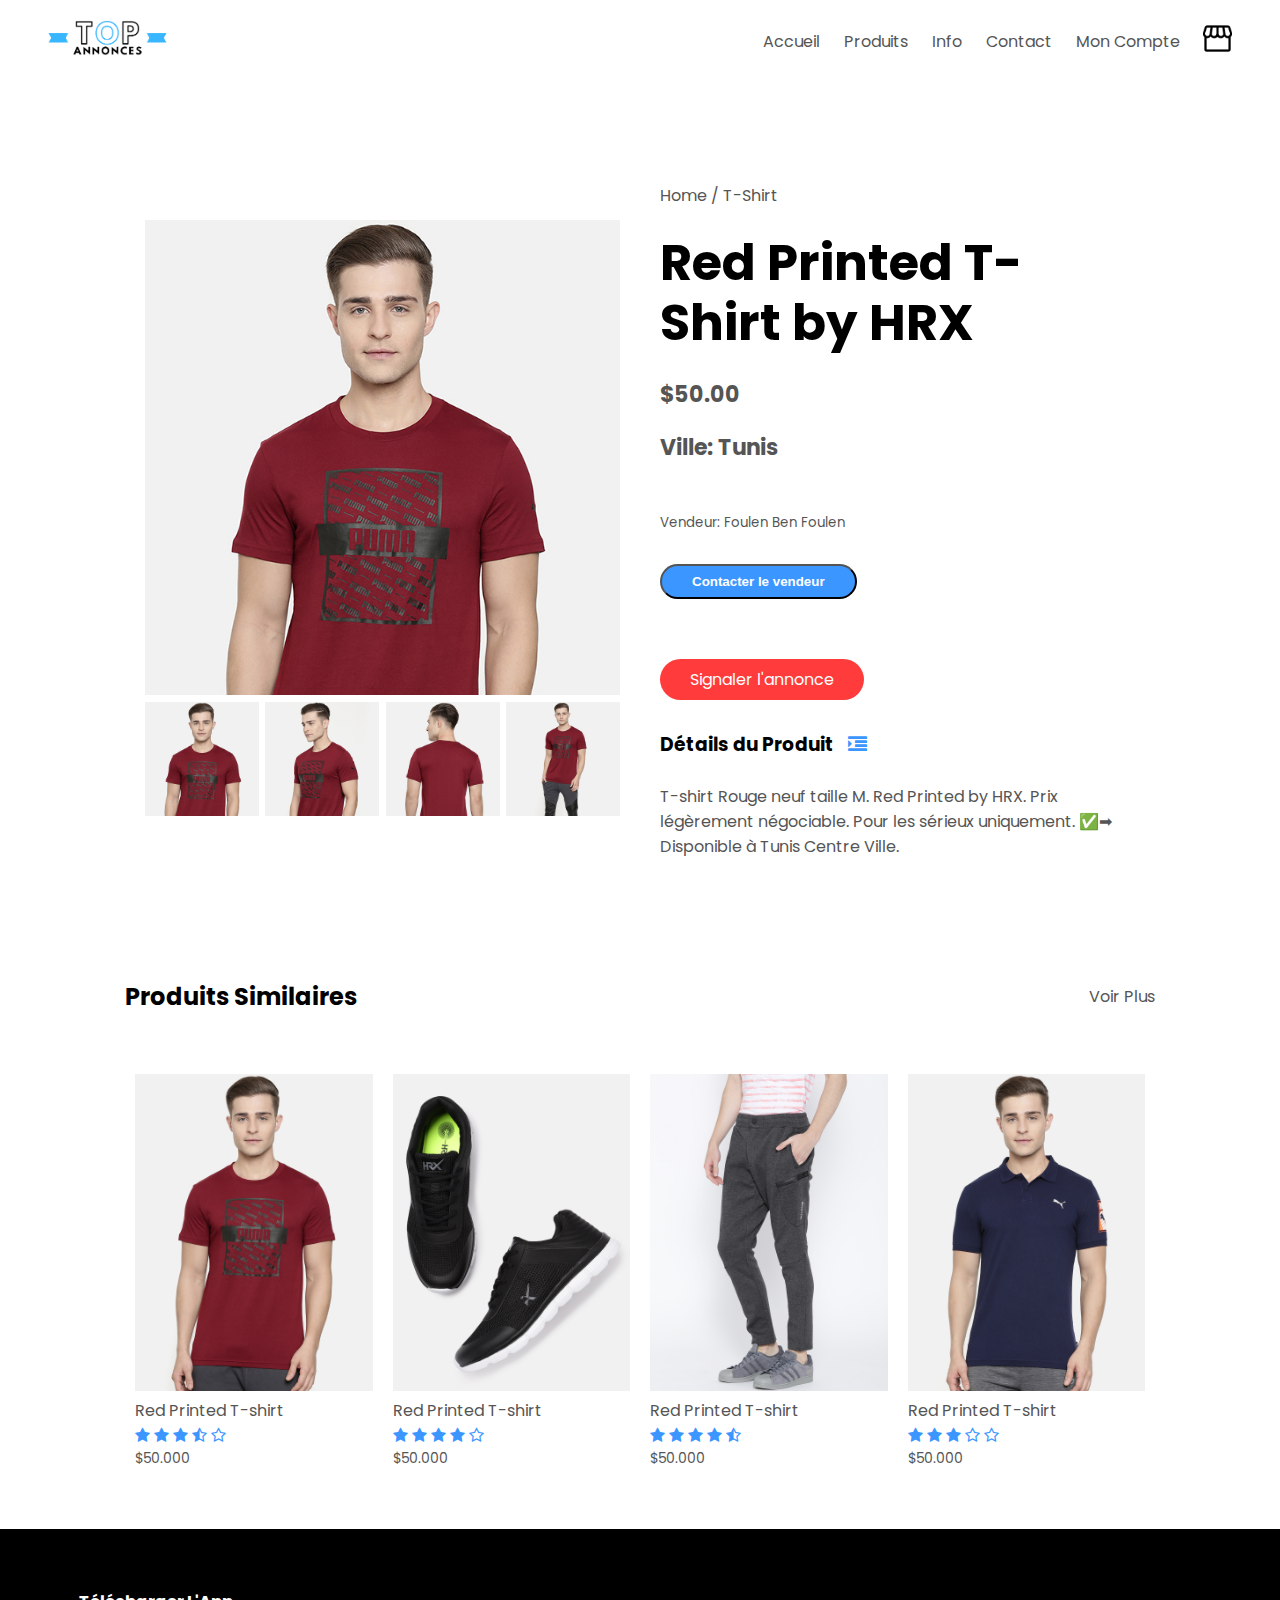
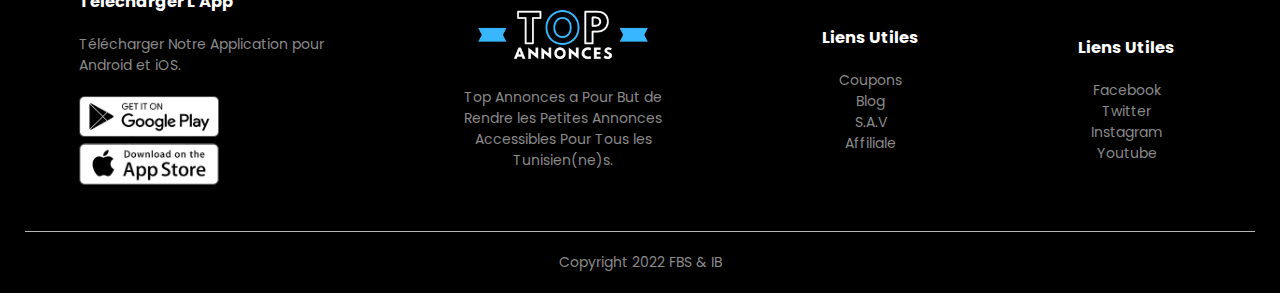
<file: product-details.html>
<!DOCTYPE html>
<html lang="en">
<head>
	<meta charset="UTF-8">
	<meta http-equiv="X-UA-Compatible" content="IE=edge">
	<meta name="viewport" content="width=device-width, initial-scale=1.0">
	
	<link rel="stylesheet" href="css/styles.css">
	<link rel="stylesheet" href="https://fonts.googleapis.com/css2?family=Poppins:wght@300;400;500;600;700&display=swap">
	<link rel="stylesheet" href="https://stackpath.bootstrapcdn.com/font-awesome/4.7.0/css/font-awesome.min.css">

	<title>Top Annonces - Produits</title>
</head>
<body>

		
	<div class="container">
		<div class="navbar">
			<div class="logo">
				<a href="index.html"><img src="images/logo.png" width="125px" alt="logo"> </a>
			</div>
			<nav>
				<ul>
					<li><a href="index.html">Accueil</a></li>
					<li><a href="products.html">Produits</a></li>
					<li><a href="">Info</a></li>
					<li><a href="">Contact</a></li>
					<li><a href="account.html">Mon Compte</a></li>
				</ul>
			</nav>
			<a href="myads.html"><img src="images/storefront.png" alt="" width="35px" height="35px"></a>
		</div>

	</div>


<!--        Single Product Details      -->

    <div class="small-container single-product">
        <div class="row">
            <div class="col-2">
                <img src="images/gallery-1.jpg" alt="" width="100%" id="productImg">

                <div class="small-img-row">
                    <div class="small-img-col">
                        <img src="images/gallery-1.jpg" alt="" width="100%" class="small-img">
                    </div>
                    <div class="small-img-col">
                        <img src="images/gallery-2.jpg" alt="" width="100%" class="small-img">
                    </div>
                    <div class="small-img-col">
                        <img src="images/gallery-3.jpg" alt="" width="100%" class="small-img">
                    </div>
                    <div class="small-img-col">
                        <img src="images/gallery-4.jpg" alt="" width="100%" class="small-img">
                    </div>
                </div>




            </div>
            <div class="col-2">
                <p>Home / T-Shirt</p>
                <h1>Red Printed T-Shirt by HRX</h1>
                <h4>$50.00</h4>
				<h4>Ville: Tunis</h4>
				<br>
				<small>Vendeur: Foulen Ben Foulen</small>
                <br>
                <button href="" onclick="change()" class="btn" id="contactText"><b>Contacter le vendeur</b> </button>
                <br>
				<a href="" class="btn btn-signal">Signaler l'annonce</a>
				
                <h3>Détails du Produit <i class="fa fa-indent"></i></h3>
                <br>
                <p>T-shirt Rouge neuf taille M. Red Printed by HRX. Prix légèrement négociable. Pour les sérieux uniquement. ✅➡ Disponible à Tunis Centre Ville.</p>
            </div>
        </div>
    </div>


<!--        Title       -->

    <div class="small-container">
        <div class="row row-2">
            <h2>Produits Similaires</h2>
            <p>Voir Plus</p>
        </div>
    </div>


<!--        Products        -->

	<div class="small-container">	
		<div class="row">
			<div class="col-4">
				<img src="images/product-1.jpg" alt="">
				<h4>Red Printed T-shirt</h4>
				<div class="rating">
					<i class="fa fa-star" ></i>
					<i class="fa fa-star" ></i>
					<i class="fa fa-star" ></i>
					<i class="fa fa-star-half-o" ></i>
					<i class="fa fa-star-o" ></i>
				</div>
				<p>$50.000</p>
			</div>
			<div class="col-4">
				<img src="images/product-2.jpg" alt="">
				<h4>Red Printed T-shirt</h4>
				<div class="rating">
					<i class="fa fa-star" ></i>
					<i class="fa fa-star" ></i>
					<i class="fa fa-star" ></i>
					<i class="fa fa-star" ></i>
					<i class="fa fa-star-o" ></i>
				</div>
				<p>$50.000</p>
			</div>
			<div class="col-4">
				<img src="images/product-3.jpg" alt="">
				<h4>Red Printed T-shirt</h4>
				<div class="rating">
					<i class="fa fa-star" ></i>
					<i class="fa fa-star" ></i>
					<i class="fa fa-star" ></i>
					<i class="fa fa-star" ></i>
					<i class="fa fa-star-half-o" ></i>
				</div>
				<p>$50.000</p>
			</div>
			<div class="col-4">
				<img src="images/product-4.jpg" alt="">
				<h4>Red Printed T-shirt</h4>
				<div class="rating">
					<i class="fa fa-star" ></i>
					<i class="fa fa-star" ></i>
					<i class="fa fa-star" ></i>
					<i class="fa fa-star-o" ></i>
					<i class="fa fa-star-o" ></i>
				</div>
				<p>$50.000</p>
			</div>
		</div>

	</div>

	<!--		footer		-->

	<div class="footer">
		<div class="container">
			<div class="row">
				<div class="footer-col-1">
					<h3>Télécharger L'App</h3>
					<p>Télécharger Notre Application pour Android et iOS.</p>
					<div class="app-logo">
						<img src="images/play-store.png" alt="">
						<img src="images/app-store.png" alt="">
					</div>
				</div>
				<div class="footer-col-2">
					<img src="images/logo-white.png" alt="">
					<p>Top Annonces a Pour But de Rendre les Petites Annonces Accessibles Pour Tous les Tunisien(ne)s.</p>
				</div>
				<div class="footer-col-3">
					<h3>Liens Utiles</h3>
					<ul>
						<li>Coupons</li>
						<li>Blog</li>
						<li>S.A.V</li>
						<li>Affiliale</li>
					</ul>
				</div>
				<div class="footer-col-4">
					<h3>Liens Utiles</h3>
					<ul>
						<li>Facebook</li>
						<li>Twitter</li>
						<li>Instagram</li>
						<li>Youtube</li>
					</ul>
				</div>
			</div>
			<hr>
			<p class="copyright">Copyright 2022 FBS & IB</p>

		</div>
	</div>



    <!--    JS For Product Gallery-->
    <script>
        var productImg = document.getElementById("productImg");
        var smallImg = document.getElementsByClassName("small-img"); //array

        smallImg[0].onclick = function(){
            productImg.src = smallImg[0].src;
        }
        smallImg[1].onclick = function(){
            productImg.src = smallImg[1].src;
        }
        smallImg[2].onclick = function(){
            productImg.src = smallImg[2].src;
        }
        smallImg[3].onclick = function(){
            productImg.src = smallImg[3].src;
        }

		function change(){				// Hide Text And Show Number
			document.getElementById("contactText").innerHTML = "<b>+21699111000</b>";
		}
		


    </script>
</body>
</html>
</file>
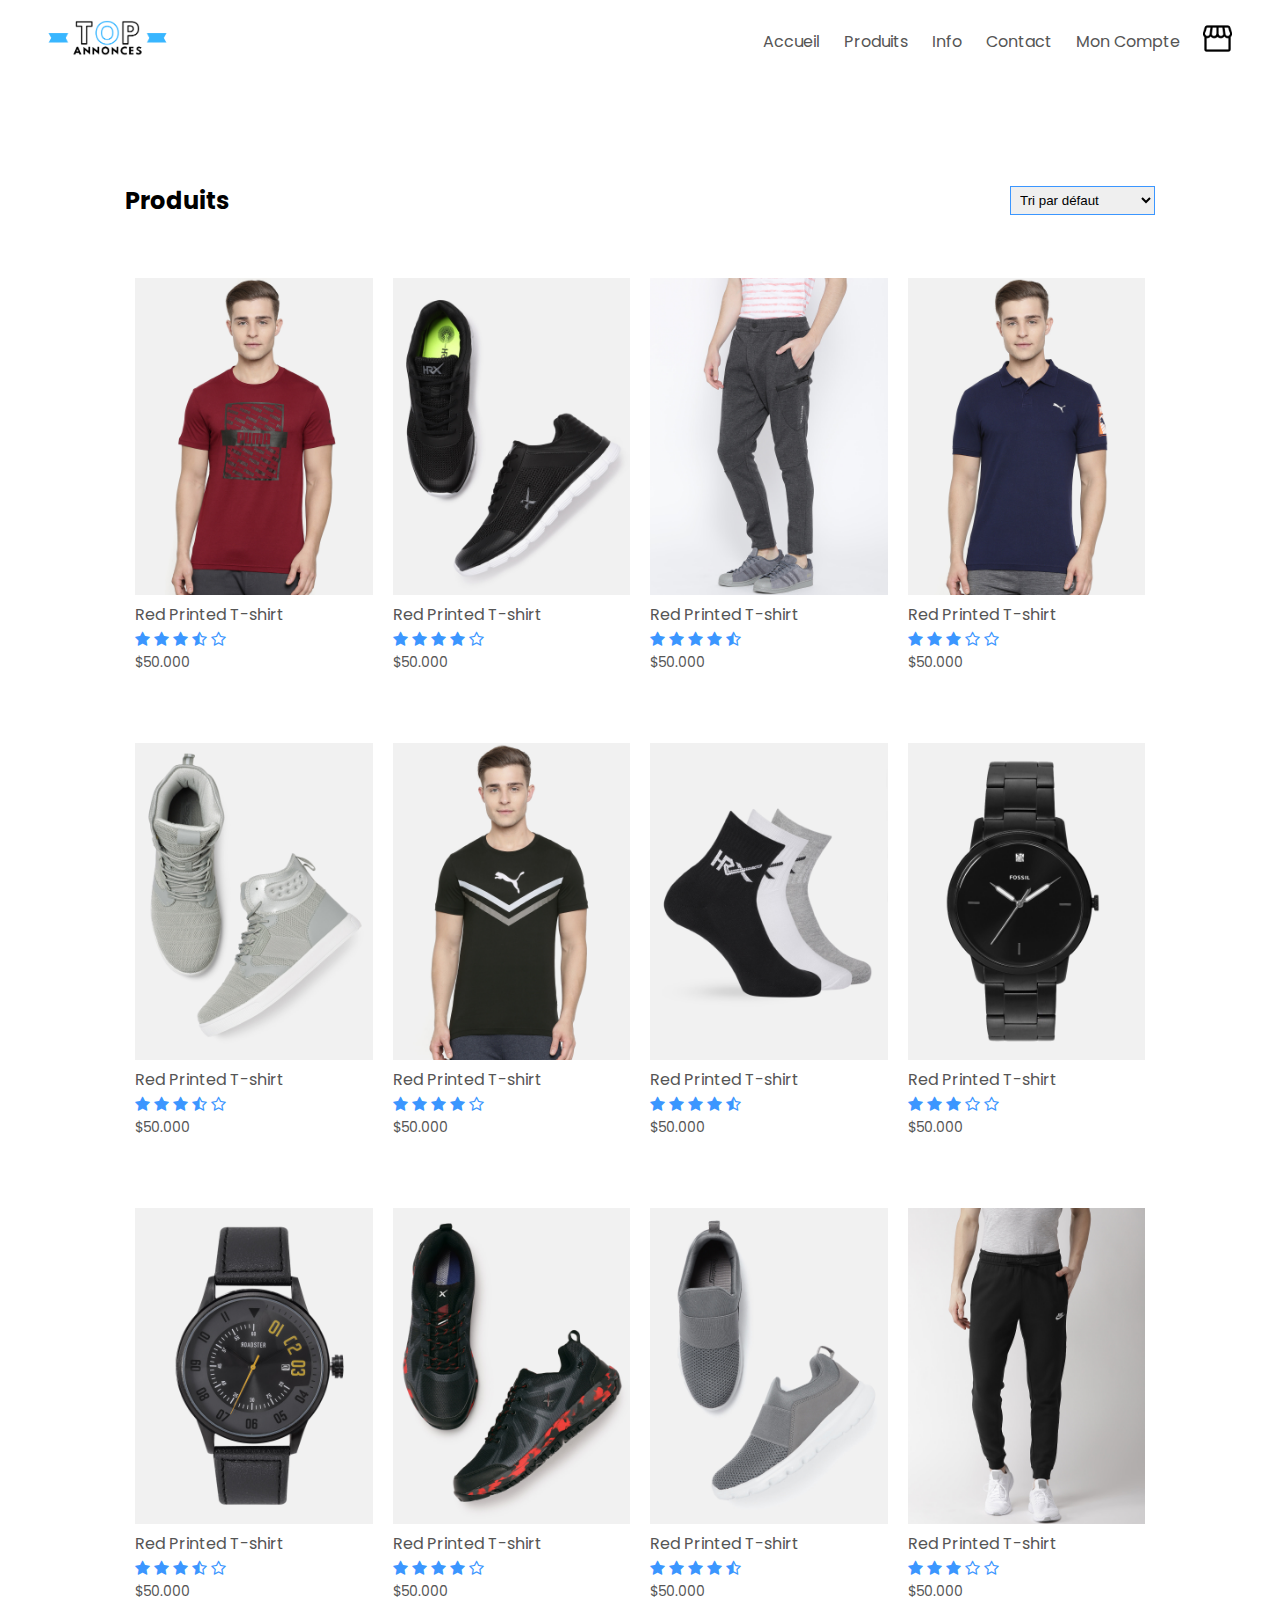
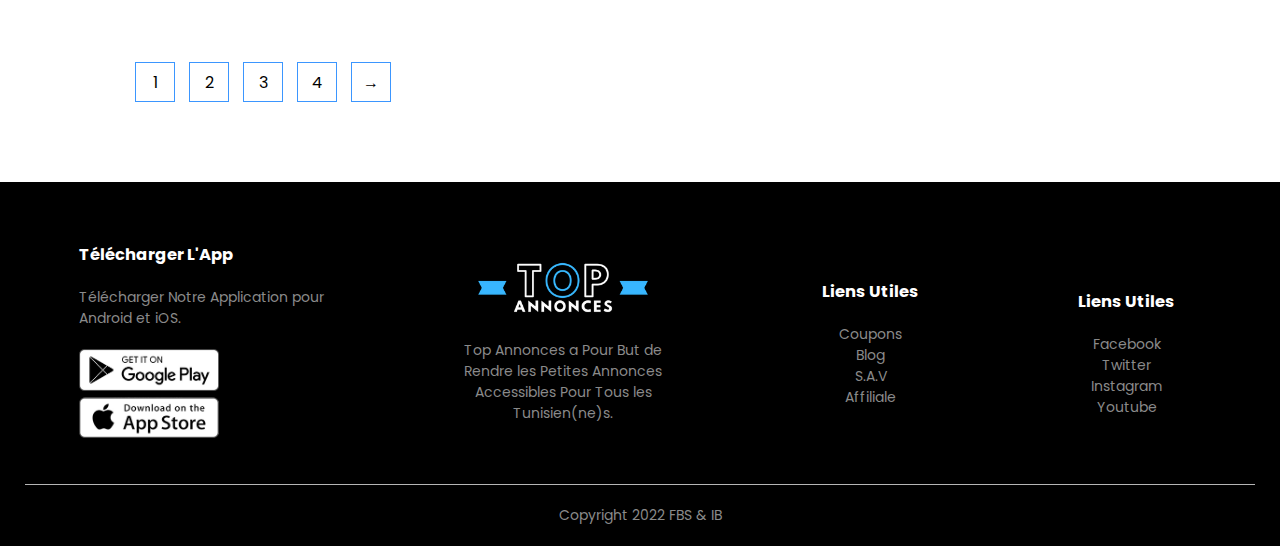
<file: products.html>
<!DOCTYPE html>
<html lang="en">
<head>
	<meta charset="UTF-8">
	<meta http-equiv="X-UA-Compatible" content="IE=edge">
	<meta name="viewport" content="width=device-width, initial-scale=1.0">
	
	<link rel="stylesheet" href="css/styles.css">
	<link rel="stylesheet" href="https://fonts.googleapis.com/css2?family=Poppins:wght@300;400;500;600;700&display=swap">
	<link rel="stylesheet" href="https://stackpath.bootstrapcdn.com/font-awesome/4.7.0/css/font-awesome.min.css">

	<title>Top Annonces - Produits</title>
</head>
<body>

		<div class="container">
			<div class="navbar">
				<div class="logo">
					<a href="index.html"><img src="images/logo.png" width="125px" alt="logo"> </a>
				</div>
				<nav>
					<ul>
						<li><a href="index.html">Accueil</a></li>
						<li><a href="products.html">Produits</a></li>
						<li><a href="">Info</a></li>
						<li><a href="">Contact</a></li>
						<li><a href="account.html">Mon Compte</a></li>
					</ul>
				</nav>
				<a href="myads.html"><img src="images/storefront.png" alt="" width="35px" height="35px"></a>
			</div>

		</div>


	<div class="small-container">	
        
        <div class="row row-2">
            <h2>Produits</h2>
            <select name="" id="">
                <option value="">Tri par défaut</option>
                <option value="">Trier par prix</option>
                <option value="">Trier par popularité</option>
                <option value="">Trier par avis</option>
            </select>
        </div>
        
		<div class="row">
			<div class="col-4">
				<img src="images/product-1.jpg" alt="">
				<h4>Red Printed T-shirt</h4>
				<div class="rating">
					<i class="fa fa-star" ></i>
					<i class="fa fa-star" ></i>
					<i class="fa fa-star" ></i>
					<i class="fa fa-star-half-o" ></i>
					<i class="fa fa-star-o" ></i>
				</div>
				<p>$50.000</p>
			</div>
			<div class="col-4">
				<img src="images/product-2.jpg" alt="">
				<h4>Red Printed T-shirt</h4>
				<div class="rating">
					<i class="fa fa-star" ></i>
					<i class="fa fa-star" ></i>
					<i class="fa fa-star" ></i>
					<i class="fa fa-star" ></i>
					<i class="fa fa-star-o" ></i>
				</div>
				<p>$50.000</p>
			</div>
			<div class="col-4">
				<img src="images/product-3.jpg" alt="">
				<h4>Red Printed T-shirt</h4>
				<div class="rating">
					<i class="fa fa-star" ></i>
					<i class="fa fa-star" ></i>
					<i class="fa fa-star" ></i>
					<i class="fa fa-star" ></i>
					<i class="fa fa-star-half-o" ></i>
				</div>
				<p>$50.000</p>
			</div>
			<div class="col-4">
				<img src="images/product-4.jpg" alt="">
				<h4>Red Printed T-shirt</h4>
				<div class="rating">
					<i class="fa fa-star" ></i>
					<i class="fa fa-star" ></i>
					<i class="fa fa-star" ></i>
					<i class="fa fa-star-o" ></i>
					<i class="fa fa-star-o" ></i>
				</div>
				<p>$50.000</p>
			</div>
		</div>

        
		<div class="row">
			<div class="col-4">
				<img src="images/product-5.jpg" alt="">
				<h4>Red Printed T-shirt</h4>
				<div class="rating">
					<i class="fa fa-star" ></i>
					<i class="fa fa-star" ></i>
					<i class="fa fa-star" ></i>
					<i class="fa fa-star-half-o" ></i>
					<i class="fa fa-star-o" ></i>
				</div>
				<p>$50.000</p>
			</div>
			<div class="col-4">
				<img src="images/product-6.jpg" alt="">
				<h4>Red Printed T-shirt</h4>
				<div class="rating">
					<i class="fa fa-star" ></i>
					<i class="fa fa-star" ></i>
					<i class="fa fa-star" ></i>
					<i class="fa fa-star" ></i>
					<i class="fa fa-star-o" ></i>
				</div>
				<p>$50.000</p>
			</div>
			<div class="col-4">
				<img src="images/product-7.jpg" alt="">
				<h4>Red Printed T-shirt</h4>
				<div class="rating">
					<i class="fa fa-star" ></i>
					<i class="fa fa-star" ></i>
					<i class="fa fa-star" ></i>
					<i class="fa fa-star" ></i>
					<i class="fa fa-star-half-o" ></i>
				</div>
				<p>$50.000</p>
			</div>
			<div class="col-4">
				<img src="images/product-8.jpg" alt="">
				<h4>Red Printed T-shirt</h4>
				<div class="rating">
					<i class="fa fa-star" ></i>
					<i class="fa fa-star" ></i>
					<i class="fa fa-star" ></i>
					<i class="fa fa-star-o" ></i>
					<i class="fa fa-star-o" ></i>
				</div>
				<p>$50.000</p>
			</div>
			
		</div>


		<div class="row">
			<div class="col-4">
				<img src="images/product-9.jpg" alt="">
				<h4>Red Printed T-shirt</h4>
				<div class="rating">
					<i class="fa fa-star" ></i>
					<i class="fa fa-star" ></i>
					<i class="fa fa-star" ></i>
					<i class="fa fa-star-half-o" ></i>
					<i class="fa fa-star-o" ></i>
				</div>
				<p>$50.000</p>
			</div>
			<div class="col-4">
				<img src="images/product-10.jpg" alt="">
				<h4>Red Printed T-shirt</h4>
				<div class="rating">
					<i class="fa fa-star" ></i>
					<i class="fa fa-star" ></i>
					<i class="fa fa-star" ></i>
					<i class="fa fa-star" ></i>
					<i class="fa fa-star-o" ></i>
				</div>
				<p>$50.000</p>
			</div>
			<div class="col-4">
				<img src="images/product-11.jpg" alt="">
				<h4>Red Printed T-shirt</h4>
				<div class="rating">
					<i class="fa fa-star" ></i>
					<i class="fa fa-star" ></i>
					<i class="fa fa-star" ></i>
					<i class="fa fa-star" ></i>
					<i class="fa fa-star-half-o" ></i>
				</div>
				<p>$50.000</p>
			</div>
			<div class="col-4">
				<img src="images/product-12.jpg" alt="">
				<h4>Red Printed T-shirt</h4>
				<div class="rating">
					<i class="fa fa-star" ></i>
					<i class="fa fa-star" ></i>
					<i class="fa fa-star" ></i>
					<i class="fa fa-star-o" ></i>
					<i class="fa fa-star-o" ></i>
				</div>
				<p>$50.000</p>
			</div>
			
		</div>

        <div class="page-btn">
            <span>1</span>
            <span>2</span>
            <span>3</span>
            <span>4</span>
            <span>&#8594;</span>

        </div>
	</div>

	<!--		footer		-->

	<div class="footer">
		<div class="container">
			<div class="row">
				<div class="footer-col-1">
					<h3>Télécharger L'App</h3>
					<p>Télécharger Notre Application pour Android et iOS.</p>
					<div class="app-logo">
						<img src="images/play-store.png" alt="">
						<img src="images/app-store.png" alt="">
					</div>
				</div>
				<div class="footer-col-2">
					<img src="images/logo-white.png" alt="">
					<p>Top Annonces a Pour But de Rendre les Petites Annonces Accessibles Pour Tous les Tunisien(ne)s.</p>
				</div>
				<div class="footer-col-3">
					<h3>Liens Utiles</h3>
					<ul>
						<li>Coupons</li>
						<li>Blog</li>
						<li>S.A.V</li>
						<li>Affiliale</li>
					</ul>
				</div>
				<div class="footer-col-4">
					<h3>Liens Utiles</h3>
					<ul>
						<li>Facebook</li>
						<li>Twitter</li>
						<li>Instagram</li>
						<li>Youtube</li>
					</ul>
				</div>
			</div>
			<hr>
			<p class="copyright">Copyright 2022 FBS & IB</p>

		</div>
	</div>


</body>
</html>
</file>
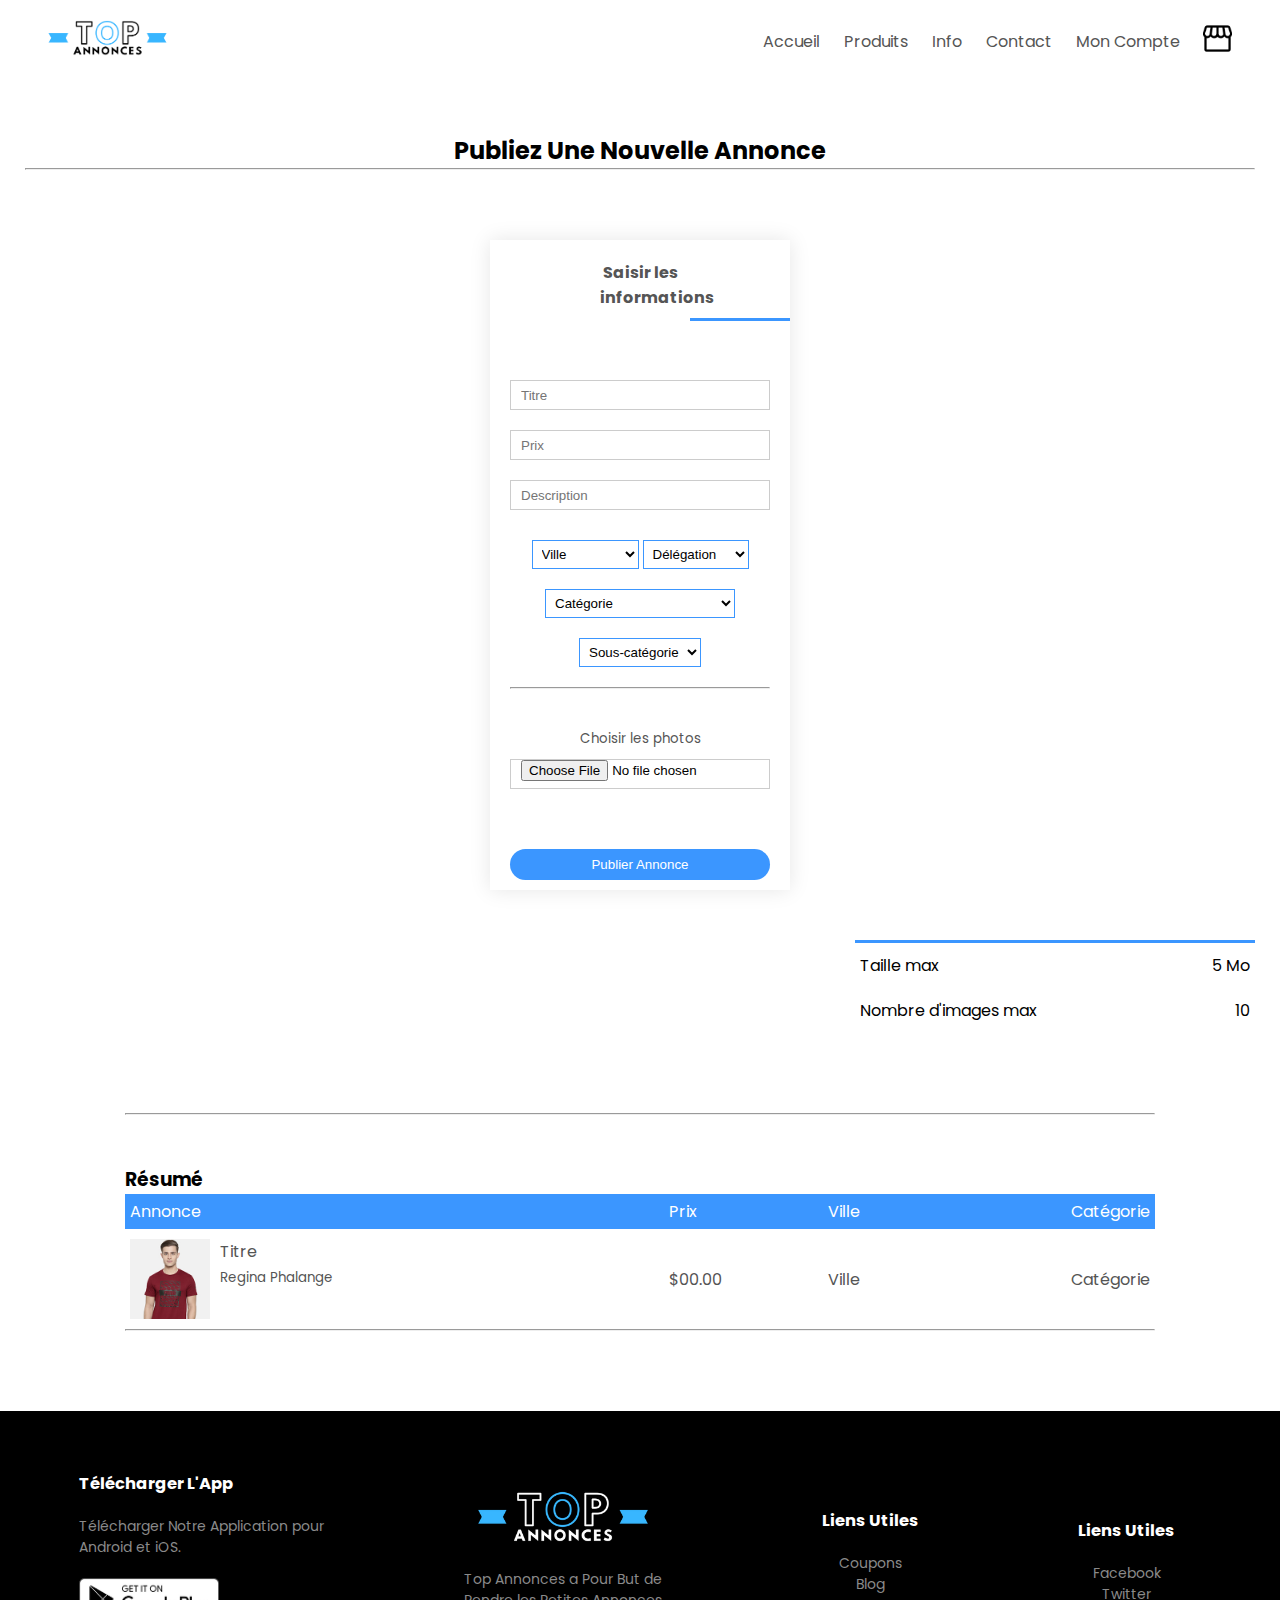
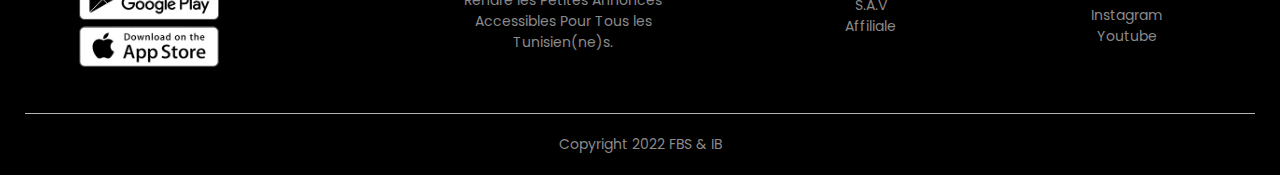
<file: publish.html>
<!DOCTYPE html>
<html lang="en">
<head>
	<meta charset="UTF-8">
	<meta http-equiv="X-UA-Compatible" content="IE=edge">
	<meta name="viewport" content="width=device-width, initial-scale=1.0">
	
	<link rel="stylesheet" href="css/styles.css">
	<link rel="stylesheet" href="https://fonts.googleapis.com/css2?family=Poppins:wght@300;400;500;600;700&display=swap">
	<link rel="stylesheet" href="https://stackpath.bootstrapcdn.com/font-awesome/4.7.0/css/font-awesome.min.css">

	<title>Top Annonces - Produits</title>
</head>
<body>
		<div class="container">
			<div class="navbar">
				<div class="logo">
					<a href="index.html"><img src="images/logo.png" width="125px" alt="logo"> </a>
				</div>
				<nav>
					<ul>
						<li><a href="index.html">Accueil</a></li>
						<li><a href="products.html">Produits</a></li>
						<li><a href="">Info</a></li>
						<li><a href="">Contact</a></li>
						<li><a href="account.html">Mon Compte</a></li>
					</ul>
				</nav>
				<a href="myads.html"><img src="images/storefront.png" alt="" width="35px" height="35px"></a>
			</div>

		</div>


    <!--        Annonces      -->
    <div class="container publish-page">
        <h2>Publiez Une Nouvelle Annonce</h2>
        <hr>

        <div class="row">
           
                <div class="form-container publish-container">
                    <div class="form-btn">
                        <span onclick="register()">Saisir les informations</span>
                        <hr id="Indicator">
                    </div>

                    
                    <form id="RegisterForm" action="">
                        <div class="row">
                                <input type="text" placeholder="Titre" >
                            
                        </div>
                        <div class="row">
                                <input type="number" placeholder="Prix">

                                <input type="text" placeholder="Description">

                        </div>

                        <select name="" id="">
                            <option value="">Ville</option>
                            <option value="">Ariana</option>
                            <option value="">Ben Arous</option>
                            <option value="">Bizerte</option>
                            <option value="">Béja</option>
                            <option value="">Gabes</option>
                            <option value="">Gafsa</option>
                            <option value="">Jendouba</option>
                            <option value="">Kairouan</option>
                            <option value="">Kasserine</option>
                            <option value="">Kébili</option>
                            <option value="">La Manouba</option>
                            <option value="">Le Kef</option>
                            <option value="">Mahdia</option>
                            <option value="">Monastir</option>
                            <option value="">Médenine</option>
                            <option value="">Nabeul</option>
                            <option value="">Sfax</option>
                            <option value="">Sidi Bou Zid</option>
                            <option value="">Siliana</option>
                            <option value="">Sousse</option>
                            <option value="">Tataouine</option>
                            <option value="">Tozeur</option>
                            <option value="">Tunis</option>
                            <option value="">Zaghouan</option>
                        </select>
                        <select name="" id="">
                            <option value="">Délégation</option>
                            <option value="">Autres Villes</option>
                        </select>
                        <select name="" id="">
                            <option value="">Catégorie</option>
                            <option value="">Véhicules</option>
                            <option value="">MAison et Jardin</option>
                            <option value="">Emploi et Services</option>
                            <option value="">Immobilier</option>
                            <option value="">Habillement et Bien Etre</option>
                            <option value="">Informatique et Multimédia</option>
                            <option value="">Loisirs et Divertissement</option>
                            <option value="">Autres</option>
                        </select>
                        <select name="" id="">
                            <option value="">Sous-catégorie</option>
                            <option value="">Autres</option>
                        </select>
                        <br>
                        <hr class="hr-publish">
                        <div class="row">
                            <small>Choisir les photos</small>
							<input type="file" name="" id="">
                        </div>
							
							
                        <button type="submit" class="btn">Publier Annonce</button>
                    </form>

                </div>
        </div>
        <br> <br>
        <div class="total-price">

            <table>
                <tr>
                    <td>Taille max</td>
                    <td>5 Mo</td>

                </tr>
                <tr>
                    <td>Nombre d'images max</td>
                    <td>10</td>
                    
                </tr>

            </table>
        </div>

    </div>

    <div class="small-container cart-page admin-page">
        <hr>
        <h3>Résumé</h3>
        <table>
            <tr>
                <th>Annonce</th>
                <th>Prix</th>
                <th>Ville</th>
                <th>Catégorie</th>

            </tr>
            <tr>
                <td>
                    <div class="cart-info">
                        <img src="images/buy-1.jpg" alt="">
                        <div>
                            <p>Titre</p>
                            <small>Regina Phalange</small>
                            <br>
                            
                        </div>
                    </div>
                </td>
                <td><p>$00.00</p></td>
                <td><p>Ville</p></td>
                <td><p>Catégorie</p></td>


            </tr>
            
        </table>

        <hr>
        
        
        
    </div>

	<!--		footer		-->

	<div class="footer">
		<div class="container">
			<div class="row">
				<div class="footer-col-1">
					<h3>Télécharger L'App</h3>
					<p>Télécharger Notre Application pour Android et iOS.</p>
					<div class="app-logo">
						<img src="images/play-store.png" alt="">
						<img src="images/app-store.png" alt="">
					</div>
				</div>
				<div class="footer-col-2">
					<img src="images/logo-white.png" alt="">
					<p>Top Annonces a Pour But de Rendre les Petites Annonces Accessibles Pour Tous les Tunisien(ne)s.</p>
				</div>
				<div class="footer-col-3">
					<h3>Liens Utiles</h3>
					<ul>
						<li>Coupons</li>
						<li>Blog</li>
						<li>S.A.V</li>
						<li>Affiliale</li>
					</ul>
				</div>
				<div class="footer-col-4">
					<h3>Liens Utiles</h3>
					<ul>
						<li>Facebook</li>
						<li>Twitter</li>
						<li>Instagram</li>
						<li>Youtube</li>
					</ul>
				</div>
			</div>
			<hr>
			<p class="copyright">Copyright 2022 FBS & IB</p>

		</div>
	</div>



</body>
</html>
</file>
<file: css/styles.css>
*{
    margin: 0;
    padding: 0;
    box-sizing: border-box;
}

body{
    font-family: 'Poppins', sans-serif;
}

.navbar{
    display: flex;
    align-items: center;
    padding: 20px;
}

nav{
    flex: 1;
    text-align: right;
}

nav ul {
    display: inline-block;
    list-style-type: none;

}

nav ul li {
    display: inline-block;
    margin-right: 20px;
}

a {
    text-decoration: none;
    color: #555;
}

p{
    color: #555;
}

.container{
    max-width: 1300px;
    margin: auto;
    padding-left: 25px;
    padding-right: 25px;
}

.row{
    display: flex;
    align-items: center;
    flex-wrap: wrap;
    justify-content: space-around;
}

.col-2{
    flex-basis: 50%;
    min-width: 300px;
}

.col-2 img{
    max-width: 100%;
    padding: 50px 0;
}

.col-2 h1{
    font-size: 50px;
    line-height: 60px;
    margin: 25px 0;
}

.btn{
    display: inline-block;
    background-color: #3b96ff;
    color: #fff;
    padding: 8px 30px;
    margin: 30px 0;
    border-radius: 30px;
    transition: 0.5s;
}

.btn:hover{
    background: #2869b4;
}

.header{
    background: radial-gradient(#fff, #d6e4ff);
}

.header .row{
    margin-top: 70px;
}

.categories{
    margin: 70px 0;

}

.col-3{
    flex-basis: 30%;
    min-width: 250px;
    margin-bottom: 30px;
}

.col-3 img{
    width: 100%;
}

.small-container{
    max-width: 1080px;
    margin: auto;
    padding-left: 25px;
    padding-right: 25px;
}

.col-4{
    flex-basis: 25%;
    padding: 10px;
    min-width: 200px;
    margin-bottom: 50px;
    transition: 0.5s;
}

.col-4 img{
    width: 100%;
}

.title{
    text-align: center;
    margin: 0 auto 80px;
    position: relative;
    line-height: 60px;
    color: #555;
}

.title::after{
    content: '';
    background: #3b96ff;
    width: 80px;
    height: 5px;
    border-radius: 5px;
    position: absolute;
    bottom: 0;
    left: 50%;
    transform: translateX(-50%);
}

h4{
    color: #555;
    font-weight: normal;

}
.col-4 p{
    font-size: 14px;
}

.rating .fa{
    color: #3b96ff;
}

.col-4:hover{
    transform: translateY(-5px);
}

/*-------------- OFFER ---------------*/

.offer{
    background: radial-gradient(#fff, #d6e4ff);
    margin-top: 80px;
    padding: 30px 0;
}

.col-2 .offer-img{
    padding: 50px;
}

small{
    color: #555;
}

/*------------  testimonial    --------------*/
.testimonial{
    margin-top: 30px;
    padding-left: 100px;
}
.testimonial .col-3{
    text-align: center;
    padding: 40px 20px;
    box-shadow: 0 0 20px 0px rgba(0,0,0,0.1);
    cursor: pointer;
    transition: 0.5s;
}

.testimonial .col-3 img{
    width: 50px;
    margin-top: 20px;
    border-radius: 50px;
}
.testimonial .col-3:hover{
    transform: translateY(-10px);
}

.fa.fa-quote-left{
    font-size: 34px;
    color: #3b96ff;
}
.col-3 p{
    font-size: 12px;
    margin: 12px 0;
    color: #777;
}

.testimonial .col-3 h3{
    font-weight: 600;
    color: #555;
    font-size: 16px;
}

/*--------------   BRANDS     --------------*/
.brands{
    margin: 100px auto;

}
.col-5{
    width: 160px;
}
.col-5 img{
    width: 100%;
    cursor: pointer;
    filter: grayscale(100%);
    transition: 1s;
}

.col-5 img:hover{
    filter: grayscale(0);
}

/*-------------     FOOTER      -------------*/
.footer{
    background: #000;
    color: #8a8a8a;
    font-size: 14px;
    padding: 60px 0 20px;
}
.footer p{
    color: #8a8a8a;
}
.footer h3{
    color: #fff;
    margin-bottom: 20px;
}
.footer-col-1, .footer-col-2, .footer-col-3{
    max-width: 250px;
    margin-bottom: 20px;
}
.footer-col-1{
    flex-basis: 30%;
}
.footer-col-2{
    flex: 1;
    text-align: center;
}

.footer-col-2 img{
    width: 180px;
    margin-bottom: 20px;
}

.footer-col-3, .footer-col-4{
    flex-basis: 12%;
    text-align: center;
}

ul{
    list-style-type: none;
}

.app-logo{
    margin-top: 20px;
}
.app-logo img{
    width: 140px;
}
.footer hr{
    border: none;
    background: #b5b5b5;
    height: 1px;
    margin: 20px 0;
}
.copyright{
    text-align: center;
}

/*------------          All Products        -------------------*/

.row-2{
    justify-content: space-between;
    margin: 100px auto 50px;
}

select{
    border: 1px solid #3b96ff;
    padding: 5px;
}
select:focus{
    outline: none;
}

.page-btn{
    margin: 0 auto 80px;

}

.page-btn span{
    display: inline-block;
    border: 1px solid #3b96ff;
    margin-left: 10px;
    width: 40px;
    height: 40px;
    text-align: center;
    line-height: 40px;
    cursor: pointer;
}

.page-btn span:hover{
    background: #3b96ff;
    color: #fff;
}


/*-----------------     Single Product Details      ------------------*/

.single-product{
    margin-top: 80px;

}

.single-product .col-2 img{
    padding: 0;
}

.single-product .col-2{
    padding: 20px;
}

.single-product h4{
    margin: 20px 0;
    font-size: 22px;
    font-weight: bold;
}

.single-product select{
    display: block;
    padding: 10px;
    margin-top: 20px;
}

.single-product input{
    width: 50px;
    height: 40px;
    padding-left: 10px;
    font-size: 20px;
    margin-right: 10px;
    border: 1px solid #3b96ff;
}

input:focus{
    outline: none;
}

.single-product .fa{
    color: #3b96ff;
    margin-left: 10px;
}

.small-img-row{
    display: flex;
    justify-content: space-between;
}

.small-img-col{
    flex-basis: 24%;
    cursor: pointer;
}

/*----------------      Cart Items      ----------------*/

.cart-page{
    margin: 80px auto;
}
table{
    width: 100%;
    border-collapse: collapse;
}

.cart-info{
    display: flex;
    flex-wrap: wrap;

}

th{
    text-align: left;
    padding: 5px;
    color: #fff;
    background: #3b96ff;
    font-weight: normal;
}

td{
    padding: 10px 5px;
}

td input{
    width: 80px ;
    height: 30px ;
    padding: 5px;
}

td a{
    color: #3b96ff;
    font-size: 12px;
}

td img{
    width: 80px;
    height: 80px;
    margin-right: 10px;
}

.total-price{
    display: flex;
    justify-content: flex-end;
}


.total-price table{
    border-top: 3px solid #3b96ff;
    width: 100%;
    max-width: 400px;
}

td:last-child{
    text-align: right;
}
th:last-child{
    text-align: right;
}


/* -------------        Account Page        ----------------*/

.account-page{
    padding: 50px 0;
    background: radial-gradient(#fff, #d6e4ff);
}

.form-container{
    background: #fff;
    width: 300px;
    height: 400px;
    position: relative;
    text-align: center;
    padding: 20px 0;
    margin: auto;
    box-shadow: 0 0 20px 0px rgba(0, 0, 0, 0.1);
    overflow: hidden;
}

.form-container span{
    font-weight: bold;
    padding: 0 10px;
    color: #555;
    cursor: pointer;
    width: 100px;
    display: inline-block;
}

.form-btn{
    display: inline-block;

}

.form-container form{
    max-width: 300px;
    padding: 0 20px;
    position: absolute;
    top: 130px;
    transition: 1s;
}

form input{
    width: 100%;
    height: 30px;
    margin: 10px 0;
    padding: 0 10px;
    border: 1px solid #ccc;
}

form .btn{
    width: 100%;
    border: none;
    cursor: pointer;
    margin: 10px 0;

}

form .btn:focus{
    outline: none;
}

#LoginForm{
    left: -300px;

}

#RegisterForm{
    left: 0;
}

form a{
    font-size: 12px;
}

#Indicator{
    width: 100px;
    border: none;
    background: #3b96ff;
    height: 3px;
    margin-top: 8px;
    transform: translateX(100px);
    transition: 1s;
}

form select {
    margin-top: 20px;
    background-color: #fff;
}


.filter-container{
    margin-top: 30px;
    height: 500px;
    width: 400px;
}

.btn-signal{
    background-color: #ff3b3b;
}

.btn-signal:hover{
    background-color: #a12626;
}


.admin-page h2{
    text-align: center;
}

.admin-page hr{
    margin-bottom: 50px;
}

.publish-page h2{
    text-align: center;
    margin-top: 50px;
}
.publish-page hr{
    margin-bottom: 40px;
}

.hr-publish{
    margin-top: 20px;
}


.publish-container{
    margin-top: 30px;
    height: 650px;
}

#tunisia{
    width :100px;
    margin-left: 100%;
}


#RegisterForm{
    max-width: 400px;
}
#RegisterForm button{
    margin-top: 50px;
}

.categories .col-3{
    cursor: pointer;
}
</file>
